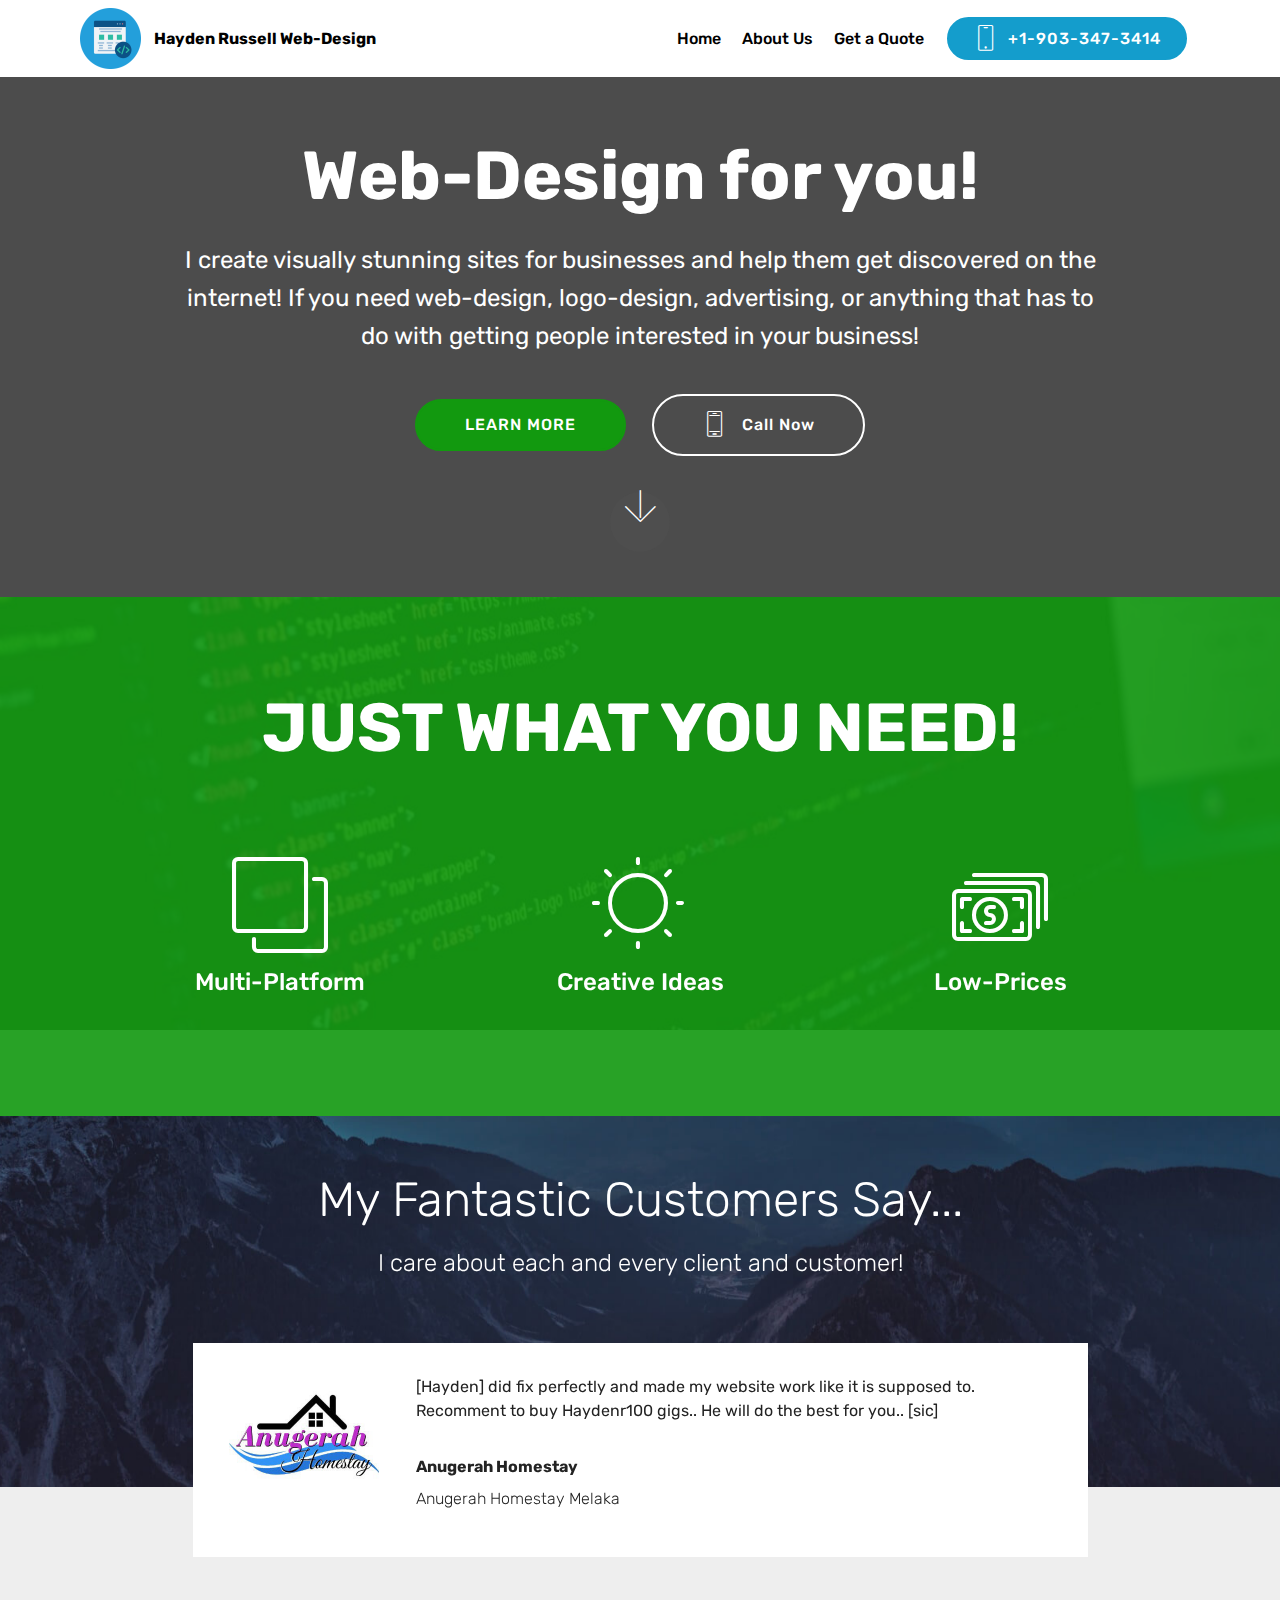
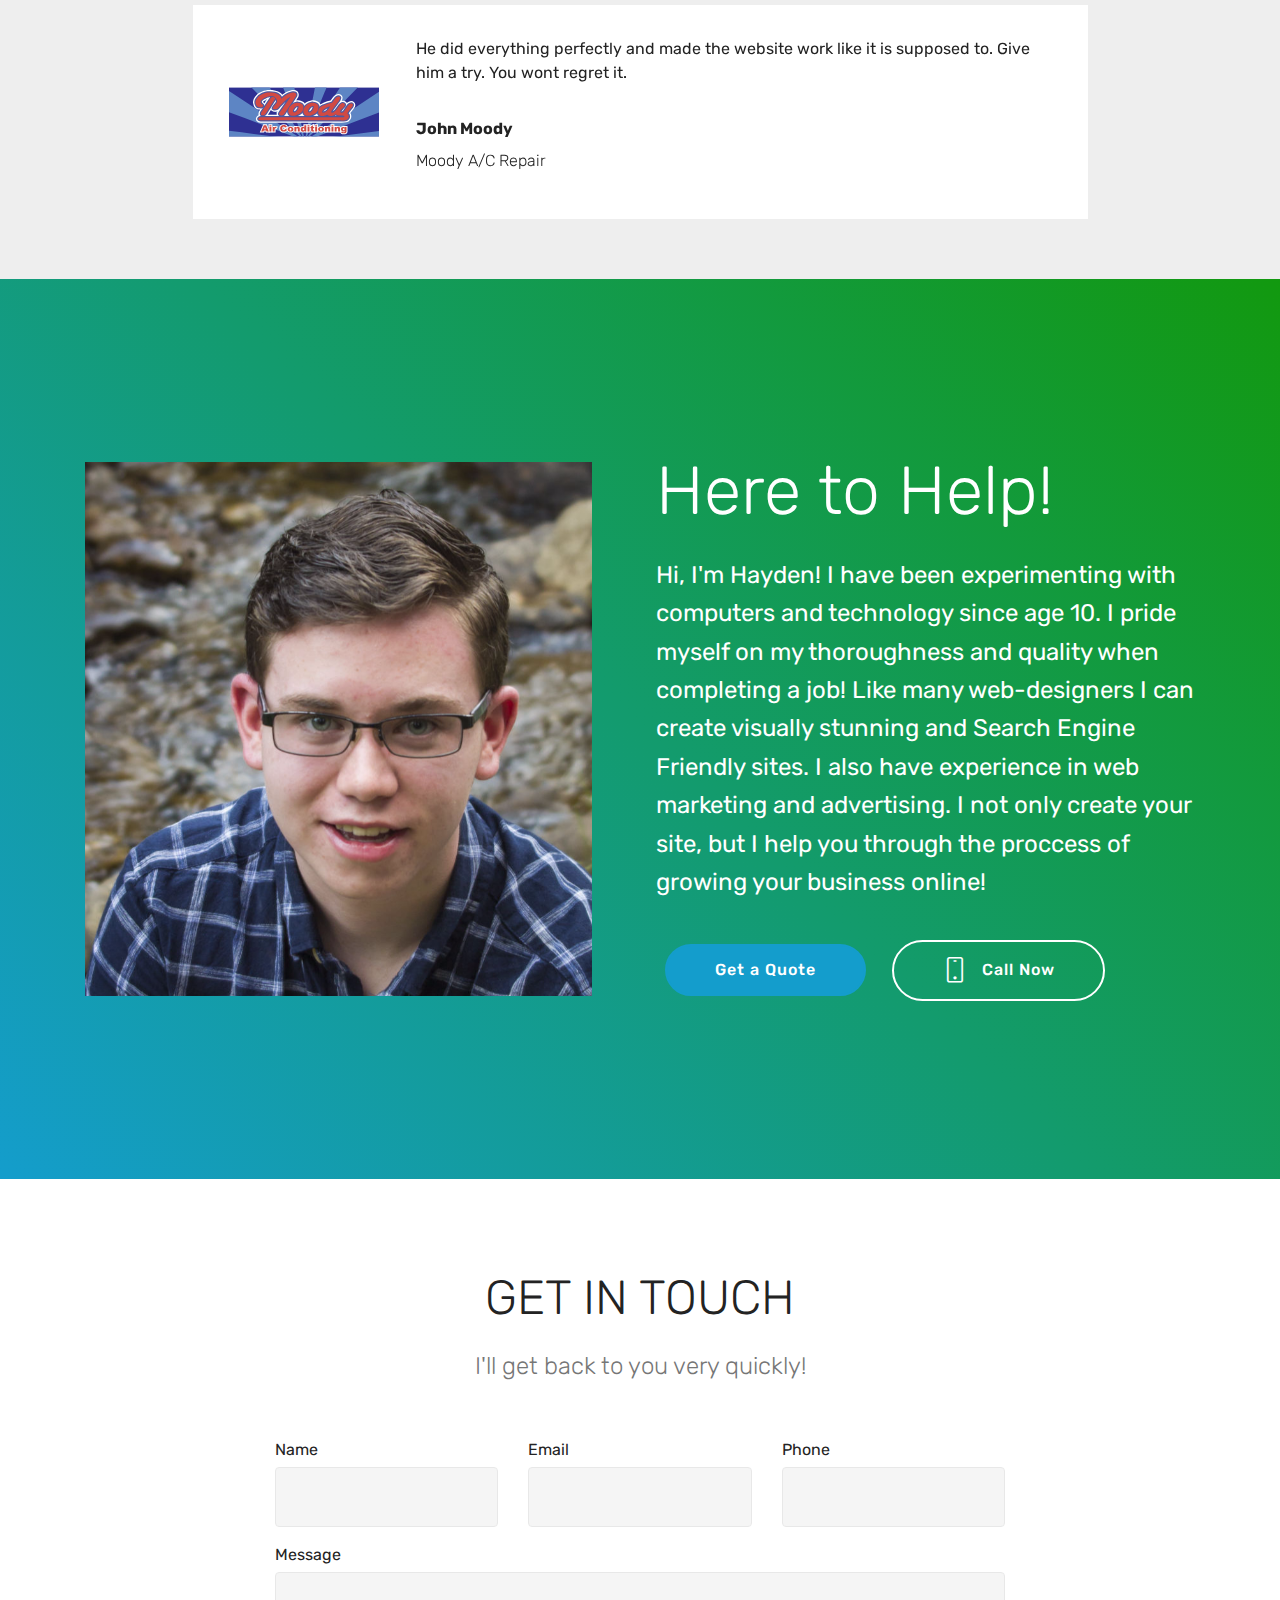
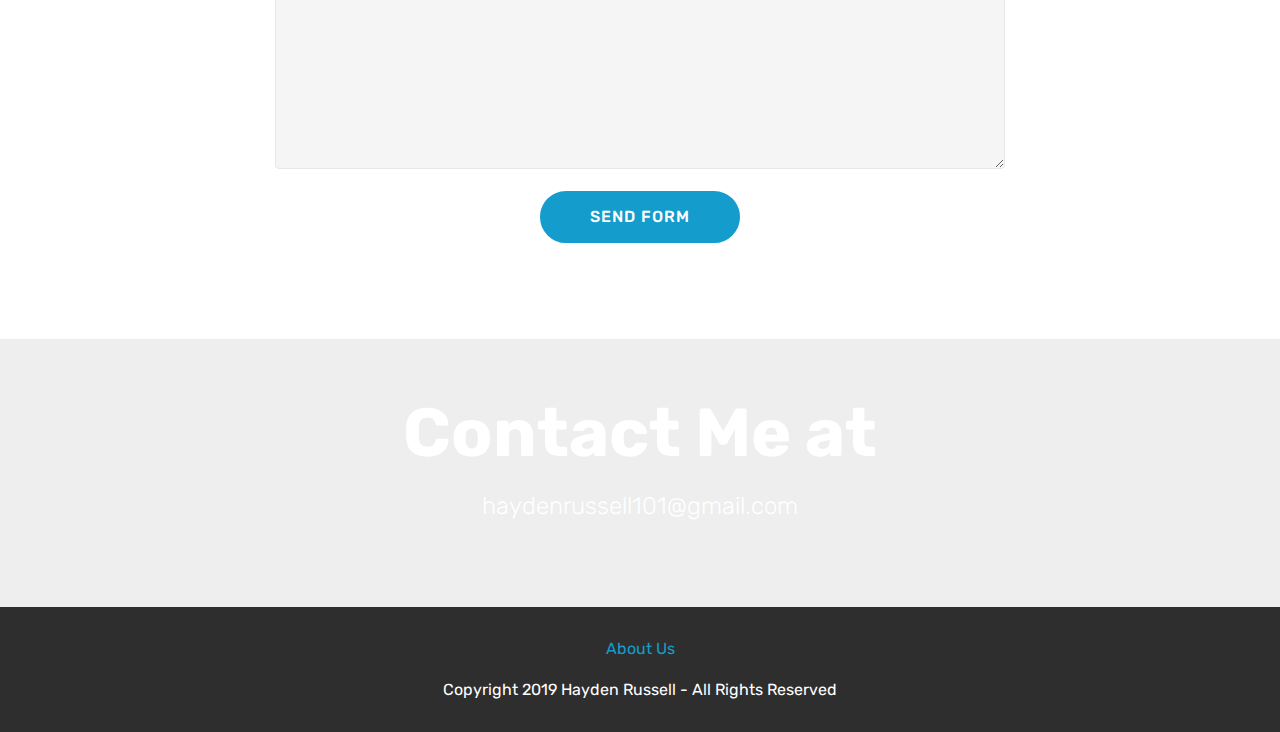
<file: index.html>
<!DOCTYPE html>
<html >
<head>
  <!-- Site made with Mobirise Website Builder v4.8.10, https://mobirise.com -->
  <meta charset="UTF-8">
  <meta http-equiv="X-UA-Compatible" content="IE=edge">
  <meta name="generator" content="Mobirise v4.8.10, mobirise.com">
  <meta name="viewport" content="width=device-width, initial-scale=1, minimum-scale=1">
  <link rel="shortcut icon" href="assets/images/usability-site-editor-coding-html-website-page-2-5221-122x122.png" type="image/x-icon">
  <meta name="description" content="">
  <title>Home</title>
  <link rel="stylesheet" href="assets/web/assets/mobirise-icons/mobirise-icons.css">
  <link rel="stylesheet" href="assets/web/assets/mobirise-icons-bold/mobirise-icons-bold.css">
  <link rel="stylesheet" href="assets/tether/tether.min.css">
  <link rel="stylesheet" href="assets/bootstrap/css/bootstrap.min.css">
  <link rel="stylesheet" href="assets/bootstrap/css/bootstrap-grid.min.css">
  <link rel="stylesheet" href="assets/bootstrap/css/bootstrap-reboot.min.css">
  <link rel="stylesheet" href="assets/dropdown/css/style.css">
  <link rel="stylesheet" href="assets/socicon/css/styles.css">
  <link rel="stylesheet" href="assets/theme/css/style.css">
  <link rel="stylesheet" href="assets/mobirise/css/mbr-additional.css" type="text/css">
  
  
  
</head>
<body>
  <section class="menu cid-rf59K8RCdc" once="menu" id="menu2-9">

    

    <nav class="navbar navbar-expand beta-menu navbar-dropdown align-items-center navbar-fixed-top navbar-toggleable-sm">
        <button class="navbar-toggler navbar-toggler-right" type="button" data-toggle="collapse" data-target="#navbarSupportedContent" aria-controls="navbarSupportedContent" aria-expanded="false" aria-label="Toggle navigation">
            <div class="hamburger">
                <span></span>
                <span></span>
                <span></span>
                <span></span>
            </div>
        </button>
        <div class="menu-logo">
            <div class="navbar-brand">
                <span class="navbar-logo">
                    <a href="index.html">
                        <img src="assets/images/usability-site-editor-coding-html-website-page-2-5221-122x122.png" alt="Mobirise" title="" style="height: 3.8rem;">
                    </a>
                </span>
                <span class="navbar-caption-wrap"><a class="navbar-caption text-black display-4" href="index.html">
                        Hayden Russell Web-Design</a></span>
            </div>
        </div>
        <div class="collapse navbar-collapse" id="navbarSupportedContent">
            <ul class="navbar-nav nav-dropdown" data-app-modern-menu="true"><li class="nav-item">
                    <a class="nav-link link text-black display-4" href="index.html">Home</a>
                </li><li class="nav-item"><a class="nav-link link text-black display-4" href="page1.html">
                        About Us
                    </a></li><li class="nav-item"><a class="nav-link link text-black display-4" href="page2.html">Get a Quote</a></li></ul>
            <div class="navbar-buttons mbr-section-btn"><a class="btn btn-sm btn-primary display-4" href="tel:9033473414">
                    <span class="btn-icon mbri-mobile mbr-iconfont mbr-iconfont-btn">
                    </span>
                    +1-903-347-3414</a></div>
        </div>
    </nav>
</section>

<section class="engine"><a href="https://mobirise.info/f">simple web creator</a></section><section class="cid-rf07ikuY10" data-bg-video="https://www.youtube.com/watch?v=m8TkcWhmByg" id="header2-0">

    

    <div class="mbr-overlay" style="opacity: 0.8; background-color: rgb(35, 35, 35);"></div>

    <div class="container align-center">
        <div class="row justify-content-md-center">
            <div class="mbr-white col-md-10">
                <h1 class="mbr-section-title mbr-bold pb-3 mbr-fonts-style display-1">
                    Web-Design for you!</h1>
                
                <p class="mbr-text pb-3 mbr-fonts-style display-5">I create visually stunning sites for businesses and help them get discovered on the internet! If you need web-design, logo-design, advertising, or anything that has to do with getting people interested in your business!</p>
                <div class="mbr-section-btn"><a class="btn btn-md btn-secondary display-4" href="page1.html" target="_blank">LEARN MORE</a>
                    <a class="btn btn-md btn-white-outline display-4" href="tel:9033473414"><span class="mbri-mobile2 mbr-iconfont mbr-iconfont-btn"></span>Call Now</a></div>
            </div>
        </div>
    </div>
    <div class="mbr-arrow hidden-sm-down" aria-hidden="true">
        <a href="#next">
            <i class="mbri-down mbr-iconfont"></i>
        </a>
    </div>
</section>

<section class="header12 cid-rf08CormZk mbr-parallax-background" id="header12-1">

    

    <div class="mbr-overlay" style="opacity: 0.9; background-color: rgb(18, 153, 15);">
    </div>

    <div class="container  ">
            <div class="media-container">
                <div class="col-md-12 align-center">
                    <h1 class="mbr-section-title pb-3 mbr-white mbr-bold mbr-fonts-style display-1">
                        JUST WHAT YOU NEED!</h1>
                    
                    

                    <div class="icons-media-container mbr-white">
                        <div class="card col-12 col-md-6 col-lg-4">
                            <div class="icon-block">
                            <a href="page1.html">
                                <span class="mbr-iconfont mbri-layers"></span>
                            </a>
                            </div>
                            <h5 class="mbr-fonts-style display-5">
                                Multi-Platform</h5>
                        </div>

                        <div class="card col-12 col-md-6 col-lg-4">
                            <div class="icon-block">
                                <a href="page1.html">
                                    <span class="mbr-iconfont mbri-sun"></span>
                                </a>
                            </div>
                            <h5 class="mbr-fonts-style display-5">
                                Creative Ideas</h5>
                        </div>

                        <div class="card col-12 col-md-6 col-lg-4">
                            <div class="icon-block">
                                <a href="page1.html">
                                    <span class="mbr-iconfont mbri-cash"></span>
                                </a>
                            </div>
                            <h5 class="mbr-fonts-style display-5">
                                Low-Prices</h5>
                        </div>

                        
                    </div>
                </div>
            </div>
    </div>

    
</section>

<section class="testimonials4 cid-rf0aciI4C6 mbr-parallax-background" id="testimonials4-5">

  

  
  <div class="container">
    <h2 class="pb-3 mbr-fonts-style mbr-white align-center display-2">
        My Fantastic Customers Say...</h2>
    <h3 class="mbr-section-subtitle mbr-light pb-3 mbr-fonts-style mbr-white align-center display-5">I care about each and every client and customer!</h3>
    <div class="col-md-10 testimonials-container"> 
      

      
    <div class="testimonials-item">
        <div class="user row">
          <div class="col-lg-3 col-md-4">
            <div class="user_image">
              <a href="https://www.anugerahhomestay.com/" target="_blank"><img src="assets/images/logo-anugerah-1-300x300.jpg" alt="Anugerah Homestay Melaka Logo - Client of mine" title="Anugerah Homestay Melaka Logo"></a>
            </div>
          </div>
          <div class="testimonials-caption col-lg-9 col-md-8">
            <div class="user_text ">
              <p class="mbr-fonts-style  display-7">[Hayden] did fix perfectly and made my website work like it is supposed to. Recomment to buy Haydenr100 gigs.. He will do the best for you.. [sic]</p>
            </div>
            <div class="user_name mbr-bold mbr-fonts-style align-left pt-3 display-7">Anugerah Homestay</div>
            <div class="user_desk mbr-light mbr-fonts-style align-left pt-2 display-7">Anugerah Homestay Melaka</div>
          </div>
        </div>
      </div><div class="testimonials-item">
        <div class="user row">
          <div class="col-lg-3 col-md-4">
            <div class="user_image">
              <a href="https://moodyacr.com/" target="_blank"><img src="assets/images/moody-acr-logo.svg" alt="Moody AC Repair Logo - Client of Mine" title="Moody AC Repair Logo - Client of Mine"></a>
            </div>
          </div>
          <div class="testimonials-caption col-lg-9 col-md-8">
            <div class="user_text">
              <p class="mbr-fonts-style  display-7">He did everything perfectly and made the website work like it is supposed to. Give him a try. You wont regret it.</p>
            </div>
            <div class="user_name mbr-bold mbr-fonts-style align-left pt-3 display-7">
                 John Moody</div>
            <div class="user_desk mbr-light mbr-fonts-style align-left pt-2 display-7">
                 Moody A/C Repair</div>
          </div>
        </div>
      </div></div>
  </div>
</section>

<section class="header3 cid-rgT3M4Mdx4 mbr-fullscreen" id="header3-o">

    

    

    <div class="container">
        <div class="media-container-row">
            <div class="mbr-figure" style="width: 100%;">
                <img src="assets/images/hayden-1-1014x1419.jpg" alt="Picture of Hayden Robert Russell" title="Portrait of Hayden Russell">
            </div>

            <div class="media-content">
                <h1 class="mbr-section-title mbr-white pb-3 mbr-fonts-style display-1">
                    Here to Help!</h1>
                
                <div class="mbr-section-text mbr-white pb-3 ">
                    <p class="mbr-text mbr-fonts-style display-5">Hi, I'm Hayden! I have been experimenting with computers and technology since age 10. I pride myself on my thoroughness and quality when completing a job! Like many web-designers I can create visually stunning and Search Engine Friendly sites. I also have experience in web marketing and advertising. I not only create your site, but I help you through the proccess of growing your business online!</p>
                </div>
                <div class="mbr-section-btn"><a class="btn btn-md btn-primary display-4" href="page2.html">Get a Quote</a>
                    <a class="btn btn-md btn-white-outline display-4" href="tel:9033473414"><span class="mbrib-mobile2 mbr-iconfont mbr-iconfont-btn"></span>Call Now</a></div>
            </div>
        </div>
    </div>

</section>

<section class="mbr-section form1 cid-rf09UHwO7L" id="form1-3">

    

    
    <div class="container">
        <div class="row justify-content-center">
            <div class="title col-12 col-lg-8">
                <h2 class="mbr-section-title align-center pb-3 mbr-fonts-style display-2">
                    GET IN TOUCH</h2>
                <h3 class="mbr-section-subtitle align-center mbr-light pb-3 mbr-fonts-style display-5">I'll get back to you very quickly!</h3>
            </div>
        </div>
    </div>
    <div class="container">
        <div class="row justify-content-center">
            <div class="media-container-column col-lg-8" data-form-type="formoid">
                    <div data-form-alert="" hidden="">Thanks for filling out the form! I typically get back within 24 hours!</div>
            
                    <form class="mbr-form" action="https://mobirise.com/" method="post" data-form-title="Mobirise Form"><input type="hidden" name="email" data-form-email="true" value="myfGQA4twP99r8JmIKmmJ8ee2TVczf+jMGug60RJkliR3WIRdkwQuzpYgra0bL7rEYSdB+9ieki1guEyYvpfKFxbJHTyR2bS2op3BRhDMbHsLzY9vSLsipYeKV6mb7hX">
                        <div class="row row-sm-offset">
                            <div class="col-md-4 multi-horizontal" data-for="name">
                                <div class="form-group">
                                    <label class="form-control-label mbr-fonts-style display-7" for="name-form1-3">Name</label>
                                    <input type="text" class="form-control" name="name" data-form-field="Name" required="" id="name-form1-3">
                                </div>
                            </div>
                            <div class="col-md-4 multi-horizontal" data-for="email">
                                <div class="form-group">
                                    <label class="form-control-label mbr-fonts-style display-7" for="email-form1-3">Email</label>
                                    <input type="email" class="form-control" name="email" data-form-field="Email" required="" id="email-form1-3">
                                </div>
                            </div>
                            <div class="col-md-4 multi-horizontal" data-for="phone">
                                <div class="form-group">
                                    <label class="form-control-label mbr-fonts-style display-7" for="phone-form1-3">Phone</label>
                                    <input type="tel" class="form-control" name="phone" data-form-field="Phone" id="phone-form1-3">
                                </div>
                            </div>
                        </div>
                        <div class="form-group" data-for="message">
                            <label class="form-control-label mbr-fonts-style display-7" for="message-form1-3">Message</label>
                            <textarea type="text" class="form-control" name="message" rows="7" data-form-field="Message" id="message-form1-3"></textarea>
                        </div>
            
                        <span class="input-group-btn">
                            <button href="" type="submit" class="btn btn-primary btn-form display-4">SEND FORM</button>
                        </span>
                    </form>
            </div>
        </div>
    </div>
</section>

<section class="mbr-section content5 cid-rfDRGxDAR1 mbr-parallax-background" id="content5-h">

    

    

    <div class="container">
        <div class="media-container-row">
            <div class="title col-12 col-md-8">
                <h2 class="align-center mbr-bold mbr-white pb-3 mbr-fonts-style display-1">
                    Contact Me at</h2>
                <h3 class="mbr-section-subtitle align-center mbr-light mbr-white pb-3 mbr-fonts-style display-5">
                    haydenrussell101@gmail.com</h3>
                
                
            </div>
        </div>
    </div>
</section>

<section once="" class="cid-rf5b7jKfdZ" id="footer7-b">

    

    

    <div class="container">
        <div class="media-container-row align-center mbr-white">
            <div class="row row-links">
                <ul class="foot-menu">
                    
                    
                    
                    
                    
                <li class="foot-menu-item mbr-fonts-style display-7"><a href="page1.html" target="_blank">
                        About Us
                    </a></li></ul>
            </div>
            
            <div class="row row-copirayt">
                <p class="mbr-text mb-0 mbr-fonts-style mbr-white align-center display-7">Copyright 2019 Hayden Russell - All Rights Reserved</p>
            </div>
        </div>
    </div>
</section>


  <script src="assets/web/assets/jquery/jquery.min.js"></script>
  <script src="assets/popper/popper.min.js"></script>
  <script src="assets/tether/tether.min.js"></script>
  <script src="assets/bootstrap/js/bootstrap.min.js"></script>
  <script src="assets/dropdown/js/script.min.js"></script>
  <script src="assets/touchswipe/jquery.touch-swipe.min.js"></script>
  <script src="assets/ytplayer/jquery.mb.ytplayer.min.js"></script>
  <script src="assets/vimeoplayer/jquery.mb.vimeo_player.js"></script>
  <script src="assets/parallax/jarallax.min.js"></script>
  <script src="assets/smoothscroll/smooth-scroll.js"></script>
  <script src="assets/theme/js/script.js"></script>
  <script src="assets/formoid/formoid.min.js"></script>
  
  
</body>
</html>
</file>
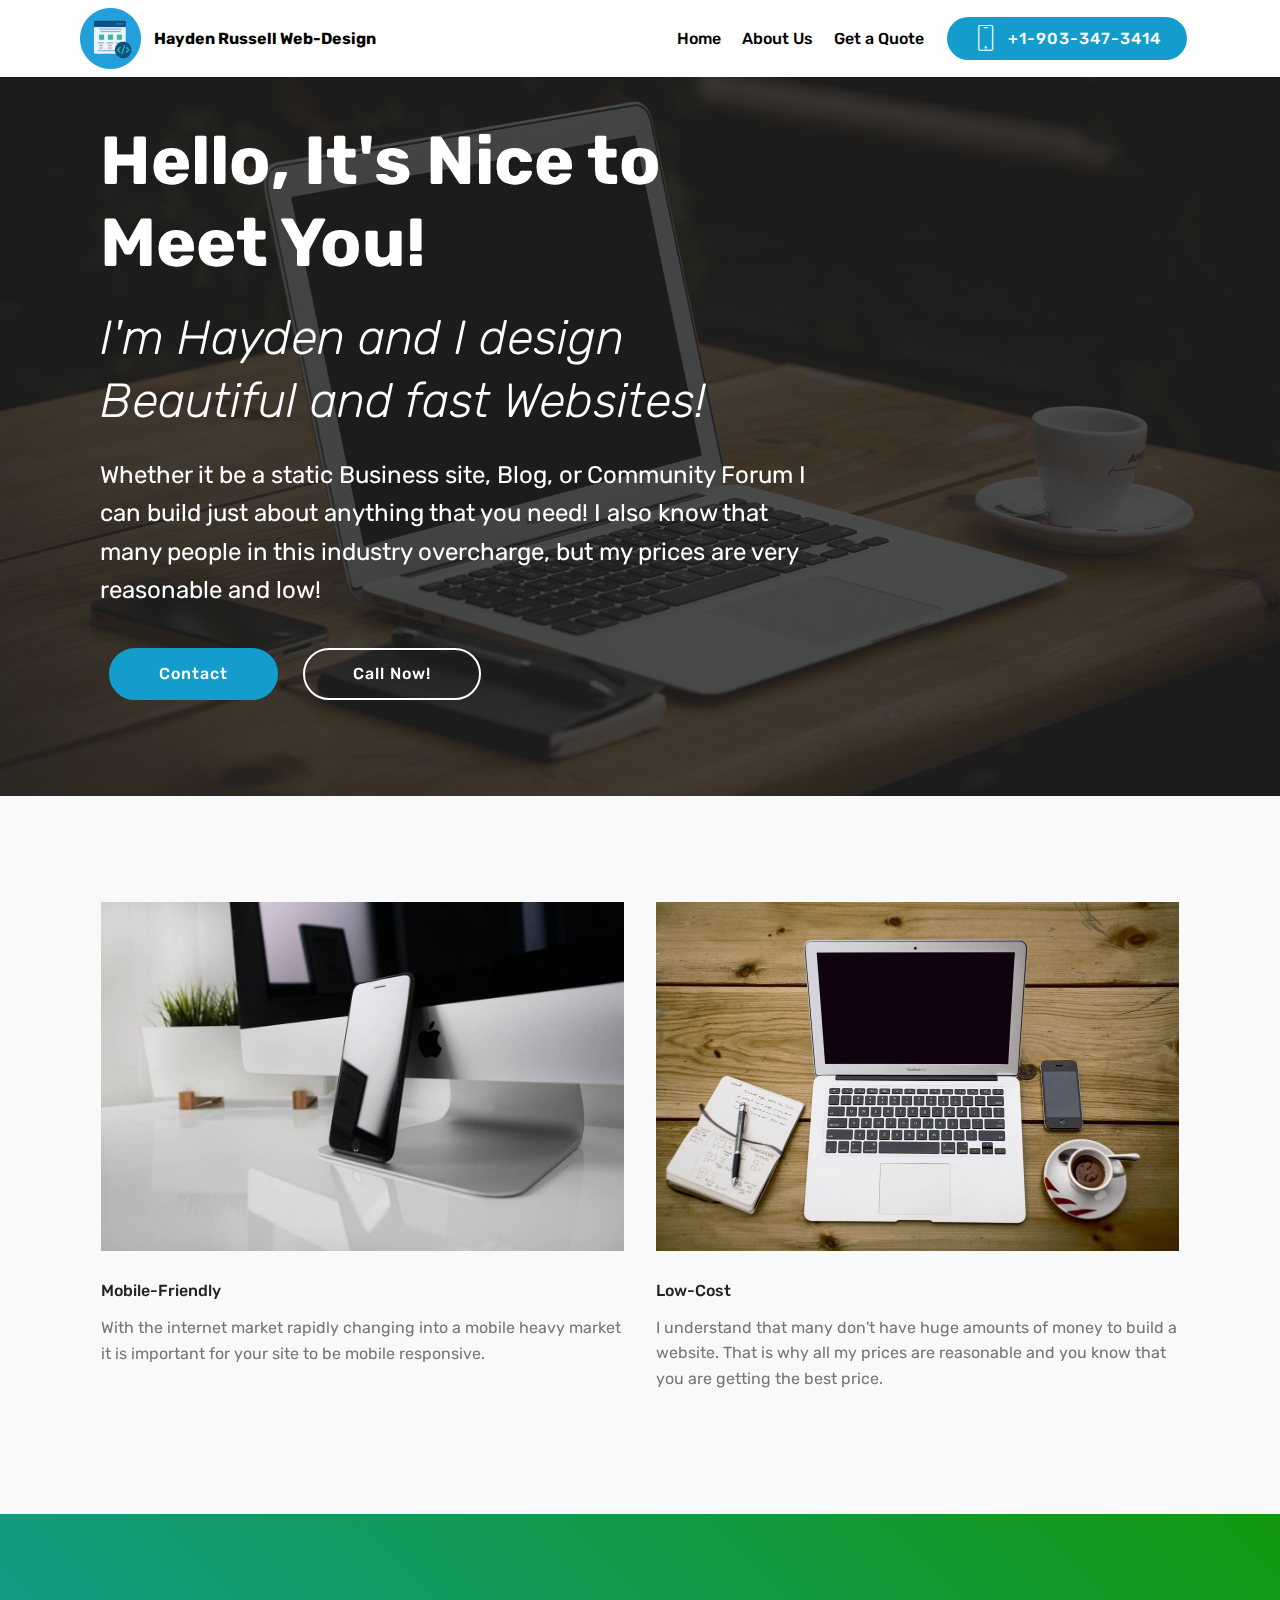
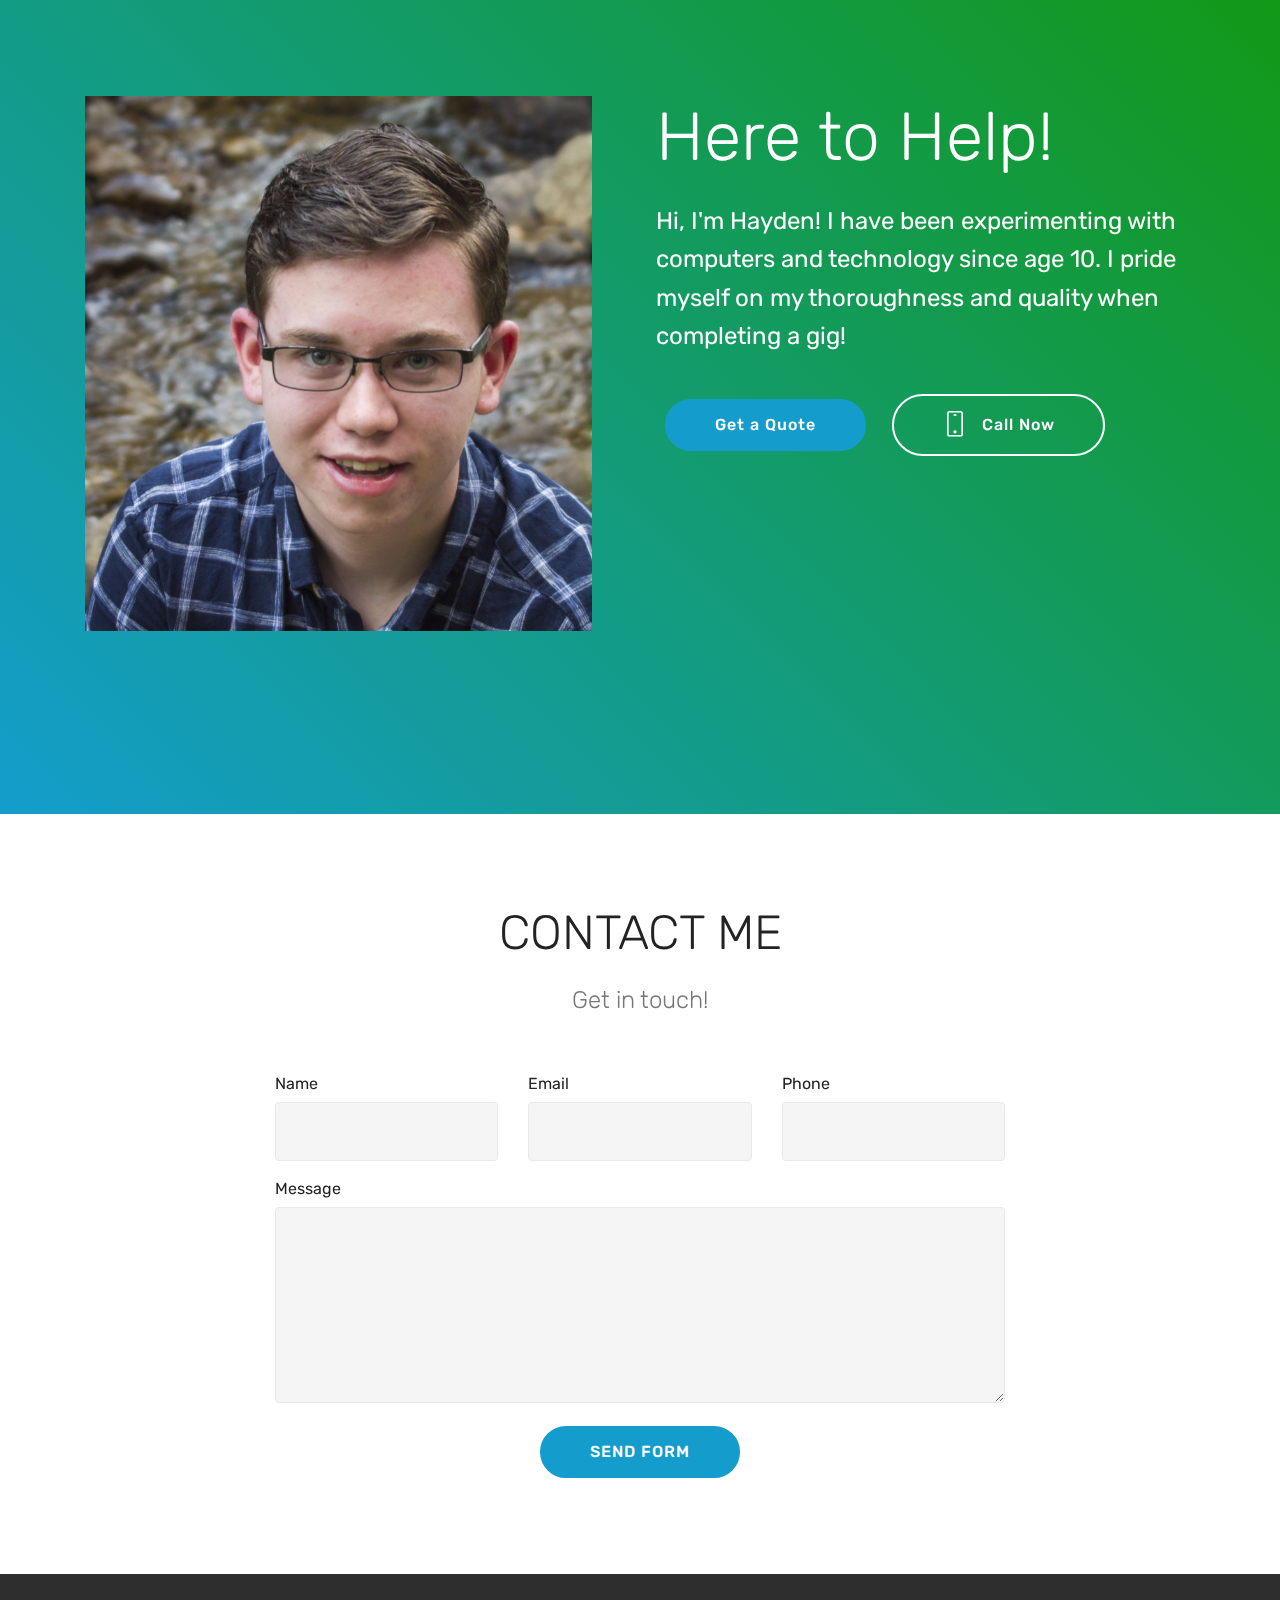
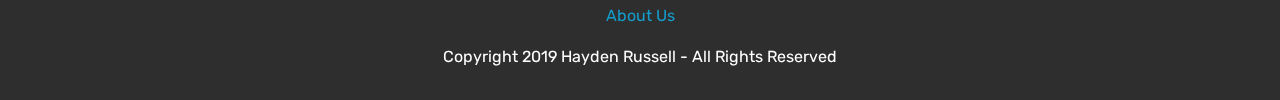
<file: page1.html>
<!DOCTYPE html>
<html >
<head>
  <!-- Site made with Mobirise Website Builder v4.8.10, https://mobirise.com -->
  <meta charset="UTF-8">
  <meta http-equiv="X-UA-Compatible" content="IE=edge">
  <meta name="generator" content="Mobirise v4.8.10, mobirise.com">
  <meta name="viewport" content="width=device-width, initial-scale=1, minimum-scale=1">
  <link rel="shortcut icon" href="assets/images/usability-site-editor-coding-html-website-page-2-5221-122x122.png" type="image/x-icon">
  <meta name="description" content="Web Page Builder Description">
  <title>About Us</title>
  <link rel="stylesheet" href="assets/web/assets/mobirise-icons/mobirise-icons.css">
  <link rel="stylesheet" href="assets/web/assets/mobirise-icons-bold/mobirise-icons-bold.css">
  <link rel="stylesheet" href="assets/tether/tether.min.css">
  <link rel="stylesheet" href="assets/bootstrap/css/bootstrap.min.css">
  <link rel="stylesheet" href="assets/bootstrap/css/bootstrap-grid.min.css">
  <link rel="stylesheet" href="assets/bootstrap/css/bootstrap-reboot.min.css">
  <link rel="stylesheet" href="assets/dropdown/css/style.css">
  <link rel="stylesheet" href="assets/socicon/css/styles.css">
  <link rel="stylesheet" href="assets/theme/css/style.css">
  <link rel="stylesheet" href="assets/mobirise/css/mbr-additional.css" type="text/css">
  
  
  
</head>
<body>
  <section class="menu cid-rf59K8RCdc" once="menu" id="menu2-c">

    

    <nav class="navbar navbar-expand beta-menu navbar-dropdown align-items-center navbar-fixed-top navbar-toggleable-sm">
        <button class="navbar-toggler navbar-toggler-right" type="button" data-toggle="collapse" data-target="#navbarSupportedContent" aria-controls="navbarSupportedContent" aria-expanded="false" aria-label="Toggle navigation">
            <div class="hamburger">
                <span></span>
                <span></span>
                <span></span>
                <span></span>
            </div>
        </button>
        <div class="menu-logo">
            <div class="navbar-brand">
                <span class="navbar-logo">
                    <a href="index.html">
                        <img src="assets/images/usability-site-editor-coding-html-website-page-2-5221-122x122.png" alt="Mobirise" title="" style="height: 3.8rem;">
                    </a>
                </span>
                <span class="navbar-caption-wrap"><a class="navbar-caption text-black display-4" href="index.html">
                        Hayden Russell Web-Design</a></span>
            </div>
        </div>
        <div class="collapse navbar-collapse" id="navbarSupportedContent">
            <ul class="navbar-nav nav-dropdown" data-app-modern-menu="true"><li class="nav-item">
                    <a class="nav-link link text-black display-4" href="index.html">Home</a>
                </li><li class="nav-item"><a class="nav-link link text-black display-4" href="page1.html">
                        About Us
                    </a></li><li class="nav-item"><a class="nav-link link text-black display-4" href="page2.html">Get a Quote</a></li></ul>
            <div class="navbar-buttons mbr-section-btn"><a class="btn btn-sm btn-primary display-4" href="tel:9033473414">
                    <span class="btn-icon mbri-mobile mbr-iconfont mbr-iconfont-btn">
                    </span>
                    +1-903-347-3414</a></div>
        </div>
    </nav>
</section>

<section class="engine"><a href="https://mobirise.info/u">bootstrap html templates</a></section><section class="header9 cid-rfDxZLY2aN mbr-parallax-background" id="header9-e">

    

    <div class="mbr-overlay" style="opacity: 0.8; background-color: rgb(35, 35, 35);">
    </div>

    <div class="container">
        <div class="media-container-column mbr-white col-md-8">
            <h1 class="mbr-section-title align-left mbr-bold pb-3 mbr-fonts-style display-1">
                Hello, It's Nice to Meet You!</h1>
            <h3 class="mbr-section-subtitle align-left mbr-light pb-3 mbr-fonts-style display-2">
                I'm Hayden and I design Beautiful and fast Websites!</h3>
            <p class="mbr-text align-left pb-3 mbr-fonts-style display-5">
                Whether it be a static Business site, Blog, or Community Forum I can build just about anything that you need! I also know that many people in this industry overcharge, but my prices are very reasonable and low!</p>
            <div class="mbr-section-btn align-left"><a class="btn btn-md btn-primary display-4" href="mailto:haydenrussell101@gmail.com">Contact</a>
                <a class="btn btn-md btn-white-outline display-4" href="tel:9033473414">Call Now!</a></div>
        </div>
    </div>

    
</section>

<section class="features2 cid-rfDztKJbBT" id="features2-f">

    

    
    
    <div class="container">
        <div class="media-container-row">
            <div class="card p-3 col-12 col-md-6">
                <div class="card-wrapper">
                    <div class="card-img">
                        <img src="assets/images/01.jpg" alt="Mobirise">
                    </div>
                    <div class="card-box">
                        <h4 class="card-title pb-3 mbr-fonts-style display-7">
                            Mobile-Friendly</h4>
                        <p class="mbr-text mbr-fonts-style display-7">With the internet market rapidly changing into a mobile heavy market it is important for your site to be mobile responsive.</p>
                    </div>
                </div>
            </div>

            <div class="card p-3 col-12 col-md-6">
                <div class="card-wrapper">
                    <div class="card-img">
                        <img src="assets/images/mbr-1-1046x697.jpg" alt="Mobirise" title="">
                    </div>
                    <div class="card-box ">
                        <h4 class="card-title pb-3 mbr-fonts-style display-7">
                            Low-Cost</h4>
                        <p class="mbr-text mbr-fonts-style display-7">I understand that many don't have huge amounts of money to build a website. That is why all my prices are reasonable and you know that you are getting the best price.</p>
                    </div>
                </div>
            </div>

            

            
        </div>
    </div>
</section>

<section class="header3 cid-rgT1hrxEC0 mbr-fullscreen" id="header3-n">

    

    

    <div class="container">
        <div class="media-container-row">
            <div class="mbr-figure" style="width: 100%;">
                <img src="assets/images/hayden-1-1014x1419.jpg" alt="Picture of Hayden Robert Russell" title="Portrait of Hayden Russell">
            </div>

            <div class="media-content">
                <h1 class="mbr-section-title mbr-white pb-3 mbr-fonts-style display-1">
                    Here to Help!</h1>
                
                <div class="mbr-section-text mbr-white pb-3 ">
                    <p class="mbr-text mbr-fonts-style display-5">Hi, I'm Hayden! I have been experimenting with computers and technology since age 10. I pride myself on my thoroughness and quality when completing a gig!</p>
                </div>
                <div class="mbr-section-btn"><a class="btn btn-md btn-primary display-4" href="page2.html">Get a Quote</a>
                    <a class="btn btn-md btn-white-outline display-4" href="tel:9033473414"><span class="mbrib-mobile2 mbr-iconfont mbr-iconfont-btn"></span>Call Now</a></div>
            </div>
        </div>
    </div>

</section>

<section class="mbr-section form1 cid-rfDB9Qvi77" id="form1-g">

    

    
    <div class="container">
        <div class="row justify-content-center">
            <div class="title col-12 col-lg-8">
                <h2 class="mbr-section-title align-center pb-3 mbr-fonts-style display-2">
                    CONTACT ME</h2>
                <h3 class="mbr-section-subtitle align-center mbr-light pb-3 mbr-fonts-style display-5">
                    Get in touch!</h3>
            </div>
        </div>
    </div>
    <div class="container">
        <div class="row justify-content-center">
            <div class="media-container-column col-lg-8" data-form-type="formoid">
                    <div data-form-alert="" hidden="">Thanks for filling out the form!</div>
            
                    <form class="mbr-form" action="https://mobirise.com/" method="post" data-form-title="Mobirise Form"><input type="hidden" name="email" data-form-email="true" value="jW03A19c0Tof4kGZfA9leGTvmppDR5U2MAXzhLXyOpIvXaDOnpPxDi0M9QQwKwUG2nviFftlm95+5hAJBmFWDAaOkxGFI/dMb1r4uUjNhD9wQeFFXSvw5m6x748sUZpx">
                        <div class="row row-sm-offset">
                            <div class="col-md-4 multi-horizontal" data-for="name">
                                <div class="form-group">
                                    <label class="form-control-label mbr-fonts-style display-7" for="name-form1-g">Name</label>
                                    <input type="text" class="form-control" name="name" data-form-field="Name" required="" id="name-form1-g">
                                </div>
                            </div>
                            <div class="col-md-4 multi-horizontal" data-for="email">
                                <div class="form-group">
                                    <label class="form-control-label mbr-fonts-style display-7" for="email-form1-g">Email</label>
                                    <input type="email" class="form-control" name="email" data-form-field="Email" required="" id="email-form1-g">
                                </div>
                            </div>
                            <div class="col-md-4 multi-horizontal" data-for="phone">
                                <div class="form-group">
                                    <label class="form-control-label mbr-fonts-style display-7" for="phone-form1-g">Phone</label>
                                    <input type="tel" class="form-control" name="phone" data-form-field="Phone" id="phone-form1-g">
                                </div>
                            </div>
                        </div>
                        <div class="form-group" data-for="message">
                            <label class="form-control-label mbr-fonts-style display-7" for="message-form1-g">Message</label>
                            <textarea type="text" class="form-control" name="message" rows="7" data-form-field="Message" id="message-form1-g"></textarea>
                        </div>
            
                        <span class="input-group-btn">
                            <button href="" type="submit" class="btn btn-primary btn-form display-4">SEND FORM</button>
                        </span>
                    </form>
            </div>
        </div>
    </div>
</section>

<section once="" class="cid-rf5b7jKfdZ" id="footer7-d">

    

    

    <div class="container">
        <div class="media-container-row align-center mbr-white">
            <div class="row row-links">
                <ul class="foot-menu">
                    
                    
                    
                    
                    
                <li class="foot-menu-item mbr-fonts-style display-7"><a href="page1.html" target="_blank">
                        About Us
                    </a></li></ul>
            </div>
            
            <div class="row row-copirayt">
                <p class="mbr-text mb-0 mbr-fonts-style mbr-white align-center display-7">Copyright 2019 Hayden Russell - All Rights Reserved</p>
            </div>
        </div>
    </div>
</section>


  <script src="assets/web/assets/jquery/jquery.min.js"></script>
  <script src="assets/popper/popper.min.js"></script>
  <script src="assets/tether/tether.min.js"></script>
  <script src="assets/bootstrap/js/bootstrap.min.js"></script>
  <script src="assets/dropdown/js/script.min.js"></script>
  <script src="assets/touchswipe/jquery.touch-swipe.min.js"></script>
  <script src="assets/parallax/jarallax.min.js"></script>
  <script src="assets/smoothscroll/smooth-scroll.js"></script>
  <script src="assets/theme/js/script.js"></script>
  <script src="assets/formoid/formoid.min.js"></script>
  
  
</body>
</html>
</file>
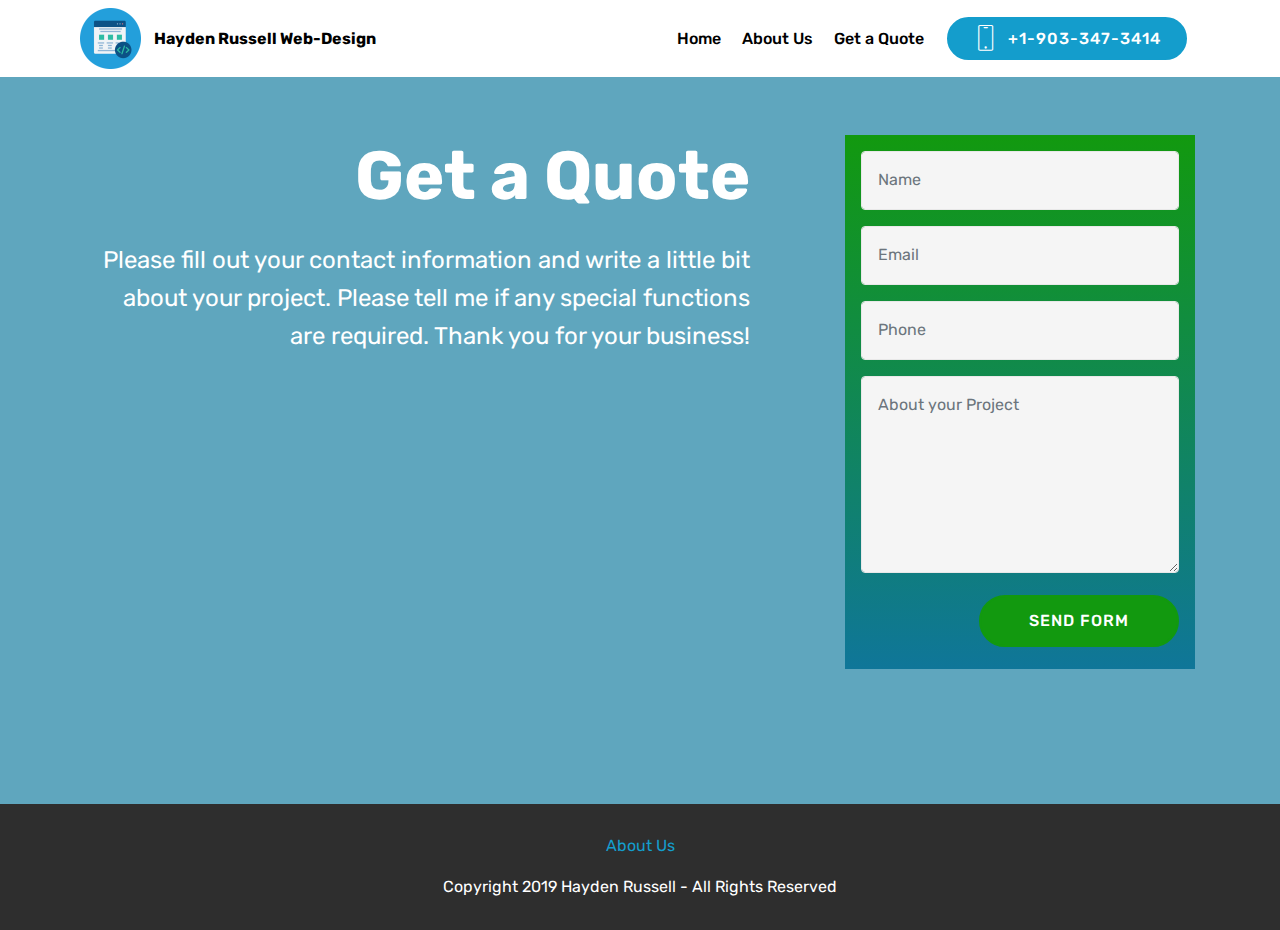
<file: page2.html>
<!DOCTYPE html>
<html >
<head>
  <!-- Site made with Mobirise Website Builder v4.8.10, https://mobirise.com -->
  <meta charset="UTF-8">
  <meta http-equiv="X-UA-Compatible" content="IE=edge">
  <meta name="generator" content="Mobirise v4.8.10, mobirise.com">
  <meta name="viewport" content="width=device-width, initial-scale=1, minimum-scale=1">
  <link rel="shortcut icon" href="assets/images/usability-site-editor-coding-html-website-page-2-5221-122x122.png" type="image/x-icon">
  <meta name="description" content="Web Builder Description">
  <title>Get a Quote</title>
  <link rel="stylesheet" href="assets/web/assets/mobirise-icons/mobirise-icons.css">
  <link rel="stylesheet" href="assets/tether/tether.min.css">
  <link rel="stylesheet" href="assets/bootstrap/css/bootstrap.min.css">
  <link rel="stylesheet" href="assets/bootstrap/css/bootstrap-grid.min.css">
  <link rel="stylesheet" href="assets/bootstrap/css/bootstrap-reboot.min.css">
  <link rel="stylesheet" href="assets/dropdown/css/style.css">
  <link rel="stylesheet" href="assets/socicon/css/styles.css">
  <link rel="stylesheet" href="assets/theme/css/style.css">
  <link rel="stylesheet" href="assets/mobirise/css/mbr-additional.css" type="text/css">
  
  
  
</head>
<body>
  <section class="menu cid-rf59K8RCdc" once="menu" id="menu2-j">

    

    <nav class="navbar navbar-expand beta-menu navbar-dropdown align-items-center navbar-fixed-top navbar-toggleable-sm">
        <button class="navbar-toggler navbar-toggler-right" type="button" data-toggle="collapse" data-target="#navbarSupportedContent" aria-controls="navbarSupportedContent" aria-expanded="false" aria-label="Toggle navigation">
            <div class="hamburger">
                <span></span>
                <span></span>
                <span></span>
                <span></span>
            </div>
        </button>
        <div class="menu-logo">
            <div class="navbar-brand">
                <span class="navbar-logo">
                    <a href="index.html">
                        <img src="assets/images/usability-site-editor-coding-html-website-page-2-5221-122x122.png" alt="Mobirise" title="" style="height: 3.8rem;">
                    </a>
                </span>
                <span class="navbar-caption-wrap"><a class="navbar-caption text-black display-4" href="index.html">
                        Hayden Russell Web-Design</a></span>
            </div>
        </div>
        <div class="collapse navbar-collapse" id="navbarSupportedContent">
            <ul class="navbar-nav nav-dropdown" data-app-modern-menu="true"><li class="nav-item">
                    <a class="nav-link link text-black display-4" href="index.html">Home</a>
                </li><li class="nav-item"><a class="nav-link link text-black display-4" href="page1.html">
                        About Us
                    </a></li><li class="nav-item"><a class="nav-link link text-black display-4" href="page2.html">Get a Quote</a></li></ul>
            <div class="navbar-buttons mbr-section-btn"><a class="btn btn-sm btn-primary display-4" href="tel:9033473414">
                    <span class="btn-icon mbri-mobile mbr-iconfont mbr-iconfont-btn">
                    </span>
                    +1-903-347-3414</a></div>
        </div>
    </nav>
</section>

<section class="engine"><a href="https://mobirise.info/g">build your own site for free</a></section><section class="cid-rgSYre208R" id="header15-m">

    

    

    <div class="container align-right">
<div class="row">
    <div class="mbr-white col-lg-8 col-md-7 content-container">
        <h1 class="mbr-section-title mbr-bold pb-3 mbr-fonts-style display-1">
            Get a Quote</h1>
        <p class="mbr-text pb-3 mbr-fonts-style display-5">Please fill out your contact information and write a little bit about your project. Please tell me if any special functions are required. Thank you for your business!</p>
    </div>
    <div class="col-lg-4 col-md-5">
    <div class="form-container">
        <div class="media-container-column" data-form-type="formoid">
            <div data-form-alert="" hidden="" class="align-center">Thanks for requesting a qoute! I usually get back to you within 24 hours!</div>
            <form class="mbr-form" action="https://mobirise.com/" method="post" data-form-title="Mobirise Form"><input type="hidden" name="email" data-form-email="true" value="Cii6omFPpnS6okwzwvWmhjpeXam341kfq4wAS68h2NAWCV6TF+5hVMyGur74Bmk/lK+CU405U/lcLTh+gaE91e9MssW1vOq3OIyFDufhUYiMCUenW2wnNJ/9E4w+ekJQ">
                <div data-for="name">
                    <div class="form-group">
                        <input type="text" class="form-control px-3" name="name" data-form-field="Name" placeholder="Name" required="" id="name-header15-m">
                    </div>
                </div>
                <div data-for="email">
                    <div class="form-group">
                        <input type="email" class="form-control px-3" name="email" data-form-field="Email" placeholder="Email" required="" id="email-header15-m">
                    </div>
                </div>
                <div data-for="phone">
                    <div class="form-group">
                        <input type="tel" class="form-control px-3" name="phone" data-form-field="Phone" placeholder="Phone" id="phone-header15-m">
                    </div>
                </div>
                <div class="form-group" data-for="message">
                    <textarea type="text" class="form-control px-3" name="message" rows="7" placeholder="About your Project" data-form-field="Message" id="message-header15-m"></textarea>
                </div>
                <span class="input-group-btn"><button href="" type="submit" class="btn btn-secondary btn-form display-4">SEND FORM</button></span>
            </form>
        </div>
    </div>
    </div>
</div>
    </div>
    
</section>

<section once="" class="cid-rf5b7jKfdZ" id="footer7-k">

    

    

    <div class="container">
        <div class="media-container-row align-center mbr-white">
            <div class="row row-links">
                <ul class="foot-menu">
                    
                    
                    
                    
                    
                <li class="foot-menu-item mbr-fonts-style display-7"><a href="page1.html" target="_blank">
                        About Us
                    </a></li></ul>
            </div>
            
            <div class="row row-copirayt">
                <p class="mbr-text mb-0 mbr-fonts-style mbr-white align-center display-7">Copyright 2019 Hayden Russell - All Rights Reserved</p>
            </div>
        </div>
    </div>
</section>


  <script src="assets/web/assets/jquery/jquery.min.js"></script>
  <script src="assets/popper/popper.min.js"></script>
  <script src="assets/tether/tether.min.js"></script>
  <script src="assets/bootstrap/js/bootstrap.min.js"></script>
  <script src="assets/smoothscroll/smooth-scroll.js"></script>
  <script src="assets/dropdown/js/script.min.js"></script>
  <script src="assets/touchswipe/jquery.touch-swipe.min.js"></script>
  <script src="assets/theme/js/script.js"></script>
  <script src="assets/formoid/formoid.min.js"></script>
  
  
</body>
</html>
</file>
<file: assets/web/assets/mobirise-icons/mobirise-icons.css>
@font-face {
  font-family: 'MobiriseIcons';
  src:  url('mobirise-icons.eot?spat4u');
  src:  url('mobirise-icons.eot?spat4u#iefix') format('embedded-opentype'),
    url('mobirise-icons.ttf?spat4u') format('truetype'),
    url('mobirise-icons.woff?spat4u') format('woff'),
    url('mobirise-icons.svg?spat4u#MobiriseIcons') format('svg');
  font-weight: normal;
  font-style: normal;
}

[class^="mbri-"], [class*=" mbri-"] {
  /* use !important to prevent issues with browser extensions that change fonts */
  font-family: MobiriseIcons !important;
  speak: none;
  font-style: normal;
  font-weight: normal;
  font-variant: normal;
  text-transform: none;
  line-height: 1;

  /* Better Font Rendering =========== */
  -webkit-font-smoothing: antialiased;
  -moz-osx-font-smoothing: grayscale;
}

.mbri-add-submenu:before {
  content: "\e900";
}
.mbri-alert:before {
  content: "\e901";
}
.mbri-align-center:before {
  content: "\e902";
}
.mbri-align-justify:before {
  content: "\e903";
}
.mbri-align-left:before {
  content: "\e904";
}
.mbri-align-right:before {
  content: "\e905";
}
.mbri-android:before {
  content: "\e906";
}
.mbri-apple:before {
  content: "\e907";
}
.mbri-arrow-down:before {
  content: "\e908";
}
.mbri-arrow-next:before {
  content: "\e909";
}
.mbri-arrow-prev:before {
  content: "\e90a";
}
.mbri-arrow-up:before {
  content: "\e90b";
}
.mbri-bold:before {
  content: "\e90c";
}
.mbri-bookmark:before {
  content: "\e90d";
}
.mbri-bootstrap:before {
  content: "\e90e";
}
.mbri-briefcase:before {
  content: "\e90f";
}
.mbri-browse:before {
  content: "\e910";
}
.mbri-bulleted-list:before {
  content: "\e911";
}
.mbri-calendar:before {
  content: "\e912";
}
.mbri-camera:before {
  content: "\e913";
}
.mbri-cart-add:before {
  content: "\e914";
}
.mbri-cart-full:before {
  content: "\e915";
}
.mbri-cash:before {
  content: "\e916";
}
.mbri-change-style:before {
  content: "\e917";
}
.mbri-chat:before {
  content: "\e918";
}
.mbri-clock:before {
  content: "\e919";
}
.mbri-close:before {
  content: "\e91a";
}
.mbri-cloud:before {
  content: "\e91b";
}
.mbri-code:before {
  content: "\e91c";
}
.mbri-contact-form:before {
  content: "\e91d";
}
.mbri-credit-card:before {
  content: "\e91e";
}
.mbri-cursor-click:before {
  content: "\e91f";
}
.mbri-cust-feedback:before {
  content: "\e920";
}
.mbri-database:before {
  content: "\e921";
}
.mbri-delivery:before {
  content: "\e922";
}
.mbri-desktop:before {
  content: "\e923";
}
.mbri-devices:before {
  content: "\e924";
}
.mbri-down:before {
  content: "\e925";
}
.mbri-download:before {
  content: "\e989";
}
.mbri-drag-n-drop:before {
  content: "\e927";
}
.mbri-drag-n-drop2:before {
  content: "\e928";
}
.mbri-edit:before {
  content: "\e929";
}
.mbri-edit2:before {
  content: "\e92a";
}
.mbri-error:before {
  content: "\e92b";
}
.mbri-extension:before {
  content: "\e92c";
}
.mbri-features:before {
  content: "\e92d";
}
.mbri-file:before {
  content: "\e92e";
}
.mbri-flag:before {
  content: "\e92f";
}
.mbri-folder:before {
  content: "\e930";
}
.mbri-gift:before {
  content: "\e931";
}
.mbri-github:before {
  content: "\e932";
}
.mbri-globe:before {
  content: "\e933";
}
.mbri-globe-2:before {
  content: "\e934";
}
.mbri-growing-chart:before {
  content: "\e935";
}
.mbri-hearth:before {
  content: "\e936";
}
.mbri-help:before {
  content: "\e937";
}
.mbri-home:before {
  content: "\e938";
}
.mbri-hot-cup:before {
  content: "\e939";
}
.mbri-idea:before {
  content: "\e93a";
}
.mbri-image-gallery:before {
  content: "\e93b";
}
.mbri-image-slider:before {
  content: "\e93c";
}
.mbri-info:before {
  content: "\e93d";
}
.mbri-italic:before {
  content: "\e93e";
}
.mbri-key:before {
  content: "\e93f";
}
.mbri-laptop:before {
  content: "\e940";
}
.mbri-layers:before {
  content: "\e941";
}
.mbri-left-right:before {
  content: "\e942";
}
.mbri-left:before {
  content: "\e943";
}
.mbri-letter:before {
  content: "\e944";
}
.mbri-like:before {
  content: "\e945";
}
.mbri-link:before {
  content: "\e946";
}
.mbri-lock:before {
  content: "\e947";
}
.mbri-login:before {
  content: "\e948";
}
.mbri-logout:before {
  content: "\e949";
}
.mbri-magic-stick:before {
  content: "\e94a";
}
.mbri-map-pin:before {
  content: "\e94b";
}
.mbri-menu:before {
  content: "\e94c";
}
.mbri-mobile:before {
  content: "\e94d";
}
.mbri-mobile2:before {
  content: "\e94e";
}
.mbri-mobirise:before {
  content: "\e94f";
}
.mbri-more-horizontal:before {
  content: "\e950";
}
.mbri-more-vertical:before {
  content: "\e951";
}
.mbri-music:before {
  content: "\e952";
}
.mbri-new-file:before {
  content: "\e953";
}
.mbri-numbered-list:before {
  content: "\e954";
}
.mbri-opened-folder:before {
  content: "\e955";
}
.mbri-pages:before {
  content: "\e956";
}
.mbri-paper-plane:before {
  content: "\e957";
}
.mbri-paperclip:before {
  content: "\e958";
}
.mbri-photo:before {
  content: "\e959";
}
.mbri-photos:before {
  content: "\e95a";
}
.mbri-pin:before {
  content: "\e95b";
}
.mbri-play:before {
  content: "\e95c";
}
.mbri-plus:before {
  content: "\e95d";
}
.mbri-preview:before {
  content: "\e95e";
}
.mbri-print:before {
  content: "\e95f";
}
.mbri-protect:before {
  content: "\e960";
}
.mbri-question:before {
  content: "\e961";
}
.mbri-quote-left:before {
  content: "\e962";
}
.mbri-quote-right:before {
  content: "\e963";
}
.mbri-refresh:before {
  content: "\e964";
}
.mbri-responsive:before {
  content: "\e965";
}
.mbri-right:before {
  content: "\e966";
}
.mbri-rocket:before {
  content: "\e967";
}
.mbri-sad-face:before {
  content: "\e968";
}
.mbri-sale:before {
  content: "\e969";
}
.mbri-save:before {
  content: "\e96a";
}
.mbri-search:before {
  content: "\e96b";
}
.mbri-setting:before {
  content: "\e96c";
}
.mbri-setting2:before {
  content: "\e96d";
}
.mbri-setting3:before {
  content: "\e96e";
}
.mbri-share:before {
  content: "\e96f";
}
.mbri-shopping-bag:before {
  content: "\e970";
}
.mbri-shopping-basket:before {
  content: "\e971";
}
.mbri-shopping-cart:before {
  content: "\e972";
}
.mbri-sites:before {
  content: "\e973";
}
.mbri-smile-face:before {
  content: "\e974";
}
.mbri-speed:before {
  content: "\e975";
}
.mbri-star:before {
  content: "\e976";
}
.mbri-success:before {
  content: "\e977";
}
.mbri-sun:before {
  content: "\e978";
}
.mbri-sun2:before {
  content: "\e979";
}
.mbri-tablet:before {
  content: "\e97a";
}
.mbri-tablet-vertical:before {
  content: "\e97b";
}
.mbri-target:before {
  content: "\e97c";
}
.mbri-timer:before {
  content: "\e97d";
}
.mbri-to-ftp:before {
  content: "\e97e";
}
.mbri-to-local-drive:before {
  content: "\e97f";
}
.mbri-touch-swipe:before {
  content: "\e980";
}
.mbri-touch:before {
  content: "\e981";
}
.mbri-trash:before {
  content: "\e982";
}
.mbri-underline:before {
  content: "\e983";
}
.mbri-unlink:before {
  content: "\e984";
}
.mbri-unlock:before {
  content: "\e985";
}
.mbri-up-down:before {
  content: "\e986";
}
.mbri-up:before {
  content: "\e987";
}
.mbri-update:before {
  content: "\e988";
}
.mbri-upload:before {
 content: "\e926"; 
}
.mbri-user:before {
  content: "\e98a";
}
.mbri-user2:before {
  content: "\e98b";
}
.mbri-users:before {
  content: "\e98c";
}
.mbri-video:before {
  content: "\e98d";
}
.mbri-video-play:before {
  content: "\e98e";
}
.mbri-watch:before {
  content: "\e98f";
}
.mbri-website-theme:before {
  content: "\e990";
}
.mbri-wifi:before {
  content: "\e991";
}
.mbri-windows:before {
  content: "\e992";
}
.mbri-zoom-out:before {
  content: "\e993";
}
.mbri-redo:before {
  content: "\e994";
}
.mbri-undo:before {
  content: "\e995";
}
</file>
<file: assets/web/assets/mobirise-icons-bold/mobirise-icons-bold.css>
@font-face {
  font-family: 'mobirise-icons-bold';
  src:  url('mobirise-icons-bold.eot?m1l4yr');
  src:  url('mobirise-icons-bold.eot?m1l4yr#iefix') format('embedded-opentype'),
    url('mobirise-icons-bold.ttf?m1l4yr') format('truetype'),
    url('mobirise-icons-bold.woff?m1l4yr') format('woff'),
    url('mobirise-icons-bold.svg?m1l4yr#mobirise-icons-bold') format('svg');
  font-weight: normal;
  font-style: normal;
}

[class^="mbrib-"], [class*="mbrib-"] {
  /* use !important to prevent issues with browser extensions that change fonts */
  font-family: 'mobirise-icons-bold' !important;
  speak: none;
  font-style: normal;
  font-weight: normal;
  font-variant: normal;
  text-transform: none;
  line-height: 1;

  /* Better Font Rendering =========== */
  -webkit-font-smoothing: antialiased;
  -moz-osx-font-smoothing: grayscale;
}

.mbrib-add-submenu:before {
  content: "\e900";
}
.mbrib-alert:before {
  content: "\e901";
}
.mbrib-align-center:before {
  content: "\e902";
}
.mbrib-align-justify:before {
  content: "\e903";
}
.mbrib-align-left:before {
  content: "\e904";
}
.mbrib-align-right:before {
  content: "\e905";
}
.mbrib-android:before {
  content: "\e906";
}
.mbrib-apple:before {
  content: "\e907";
}
.mbrib-arrow-down:before {
  content: "\e908";
}
.mbrib-arrow-next:before {
  content: "\e909";
}
.mbrib-arrow-prev:before {
  content: "\e90a";
}
.mbrib-arrow-up:before {
  content: "\e90b";
}
.mbrib-bold:before {
  content: "\e90c";
}
.mbrib-bookmark:before {
  content: "\e90d";
}
.mbrib-bootstrap:before {
  content: "\e90e";
}
.mbrib-briefcase:before {
  content: "\e90f";
}
.mbrib-browse:before {
  content: "\e910";
}
.mbrib-bulleted-list:before {
  content: "\e911";
}
.mbrib-calendar:before {
  content: "\e912";
}
.mbrib-camera:before {
  content: "\e913";
}
.mbrib-cart-add:before {
  content: "\e914";
}
.mbrib-cart-full:before {
  content: "\e915";
}
.mbrib-cash:before {
  content: "\e916";
}
.mbrib-change-style:before {
  content: "\e917";
}
.mbrib-chat:before {
  content: "\e918";
}
.mbrib-clock:before {
  content: "\e919";
}
.mbrib-close:before {
  content: "\e91a";
}
.mbrib-cloud:before {
  content: "\e91b";
}
.mbrib-code:before {
  content: "\e91c";
}
.mbrib-contact-form:before {
  content: "\e91d";
}
.mbrib-credit-card:before {
  content: "\e91e";
}
.mbrib-cursor-click:before {
  content: "\e91f";
}
.mbrib-cust-feedback:before {
  content: "\e920";
}
.mbrib-database:before {
  content: "\e921";
}
.mbrib-delivery:before {
  content: "\e922";
}
.mbrib-desktop:before {
  content: "\e923";
}
.mbrib-devices:before {
  content: "\e924";
}
.mbrib-down:before {
  content: "\e925";
}
.mbrib-download:before {
  content: "\e926";
}
.mbrib-drag-n-drop:before {
  content: "\e927";
}
.mbrib-drag-n-drop2:before {
  content: "\e928";
}
.mbrib-edit:before {
  content: "\e929";
}
.mbrib-edit2:before {
  content: "\e92a";
}
.mbrib-error:before {
  content: "\e92b";
}
.mbrib-extension:before {
  content: "\e92c";
}
.mbrib-features:before {
  content: "\e92d";
}
.mbrib-file:before {
  content: "\e92e";
}
.mbrib-flag:before {
  content: "\e92f";
}
.mbrib-folder:before {
  content: "\e930";
}
.mbrib-gift:before {
  content: "\e931";
}
.mbrib-github:before {
  content: "\e932";
}
.mbrib-globe-2:before {
  content: "\e933";
}
.mbrib-globe:before {
  content: "\e934";
}
.mbrib-growing-chart:before {
  content: "\e935";
}
.mbrib-hearth:before {
  content: "\e936";
}
.mbrib-help:before {
  content: "\e937";
}
.mbrib-home:before {
  content: "\e938";
}
.mbrib-hot-cup:before {
  content: "\e939";
}
.mbrib-idea:before {
  content: "\e93a";
}
.mbrib-image-gallery:before {
  content: "\e93b";
}
.mbrib-image-slider:before {
  content: "\e93c";
}
.mbrib-info:before {
  content: "\e93d";
}
.mbrib-italic:before {
  content: "\e93e";
}
.mbrib-key:before {
  content: "\e93f";
}
.mbrib-laptop:before {
  content: "\e940";
}
.mbrib-layers:before {
  content: "\e941";
}
.mbrib-left-right:before {
  content: "\e942";
}
.mbrib-left:before {
  content: "\e943";
}
.mbrib-letter:before {
  content: "\e944";
}
.mbrib-like:before {
  content: "\e945";
}
.mbrib-link:before {
  content: "\e946";
}
.mbrib-lock:before {
  content: "\e947";
}
.mbrib-login:before {
  content: "\e948";
}
.mbrib-logout:before {
  content: "\e949";
}
.mbrib-magic-stick:before {
  content: "\e94a";
}
.mbrib-map-pin:before {
  content: "\e94b";
}
.mbrib-menu:before {
  content: "\e94c";
}
.mbrib-mobile:before {
  content: "\e94d";
}
.mbrib-mobile2:before {
  content: "\e94e";
}
.mbrib-mobirise:before {
  content: "\e94f";
}
.mbrib-more-horizontal:before {
  content: "\e950";
}
.mbrib-more-vertical:before {
  content: "\e951";
}
.mbrib-music:before {
  content: "\e952";
}
.mbrib-new-file:before {
  content: "\e953";
}
.mbrib-numbered-list:before {
  content: "\e954";
}
.mbrib-opened-folder:before {
  content: "\e955";
}
.mbrib-pages:before {
  content: "\e956";
}
.mbrib-paper-plane:before {
  content: "\e957";
}
.mbrib-paperclip:before {
  content: "\e958";
}
.mbrib-photo:before {
  content: "\e959";
}
.mbrib-photos:before {
  content: "\e95a";
}
.mbrib-pin:before {
  content: "\e95b";
}
.mbrib-play:before {
  content: "\e95c";
}
.mbrib-plus:before {
  content: "\e95d";
}
.mbrib-preview:before {
  content: "\e95e";
}
.mbrib-print:before {
  content: "\e95f";
}
.mbrib-protect:before {
  content: "\e960";
}
.mbrib-question:before {
  content: "\e961";
}
.mbrib-quote-left:before {
  content: "\e962";
}
.mbrib-quote-right:before {
  content: "\e963";
}
.mbrib-redo:before {
  content: "\e964";
}
.mbrib-refresh:before {
  content: "\e965";
}
.mbrib-responsive:before {
  content: "\e966";
}
.mbrib-right:before {
  content: "\e967";
}
.mbrib-rocket:before {
  content: "\e968";
}
.mbrib-sad-face:before {
  content: "\e969";
}
.mbrib-sale:before {
  content: "\e96a";
}
.mbrib-save:before {
  content: "\e96b";
}
.mbrib-search:before {
  content: "\e96c";
}
.mbrib-setting:before {
  content: "\e96d";
}
.mbrib-setting2:before {
  content: "\e96e";
}
.mbrib-setting3:before {
  content: "\e96f";
}
.mbrib-share:before {
  content: "\e970";
}
.mbrib-shopping-bag:before {
  content: "\e971";
}
.mbrib-shopping-basket:before {
  content: "\e972";
}
.mbrib-shopping-cart:before {
  content: "\e973";
}
.mbrib-sites:before {
  content: "\e974";
}
.mbrib-smile-face:before {
  content: "\e975";
}
.mbrib-speed:before {
  content: "\e976";
}
.mbrib-star:before {
  content: "\e977";
}
.mbrib-success:before {
  content: "\e978";
}
.mbrib-sun:before {
  content: "\e979";
}
.mbrib-sun2:before {
  content: "\e97a";
}
.mbrib-tablet-vertical:before {
  content: "\e97b";
}
.mbrib-tablet:before {
  content: "\e97c";
}
.mbrib-target:before {
  content: "\e97d";
}
.mbrib-timer:before {
  content: "\e97e";
}
.mbrib-to-ftp:before {
  content: "\e97f";
}
.mbrib-to-local-drive:before {
  content: "\e980";
}
.mbrib-touch-swipe:before {
  content: "\e981";
}
.mbrib-touch:before {
  content: "\e982";
}
.mbrib-trash:before {
  content: "\e983";
}
.mbrib-underline:before {
  content: "\e984";
}
.mbrib-undo:before {
  content: "\e985";
}
.mbrib-unlink:before {
  content: "\e986";
}
.mbrib-unlock:before {
  content: "\e987";
}
.mbrib-up-down:before {
  content: "\e988";
}
.mbrib-up:before {
  content: "\e989";
}
.mbrib-update:before {
  content: "\e98a";
}
.mbrib-upload:before {
  content: "\e98b";
}
.mbrib-user:before {
  content: "\e98c";
}
.mbrib-user2:before {
  content: "\e98d";
}
.mbrib-users:before {
  content: "\e98e";
}
.mbrib-video-play:before {
  content: "\e98f";
}
.mbrib-video:before {
  content: "\e990";
}
.mbrib-watch:before {
  content: "\e991";
}
.mbrib-website-theme:before {
  content: "\e992";
}
.mbrib-wifi:before {
  content: "\e993";
}
.mbrib-windows:before {
  content: "\e994";
}
.mbrib-zoom-out:before {
  content: "\e995";
}
</file>
<file: assets/dropdown/css/style.css>
.navbar-dropdown {
  left: 0;
  padding: 0;
  position: absolute;
  right: 0;
  top: 0;
  transition: all 0.45s ease;
  z-index: 1030;
  background: #282828; }
  .navbar-dropdown .navbar-logo {
    margin-right: 0.8rem;
    transition: margin 0.3s ease-in-out;
    vertical-align: middle; }
    .navbar-dropdown .navbar-logo img {
      height: 3.125rem;
      transition: all 0.3s ease-in-out; }
    .navbar-dropdown .navbar-logo.mbr-iconfont {
      font-size: 3.125rem;
      line-height: 3.125rem; }
  .navbar-dropdown .navbar-caption {
    font-weight: 700;
    white-space: normal;
    vertical-align: -4px;
    line-height: 3.125rem !important; }
    .navbar-dropdown .navbar-caption, .navbar-dropdown .navbar-caption:hover {
      color: inherit;
      text-decoration: none; }
  .navbar-dropdown .mbr-iconfont + .navbar-caption {
    vertical-align: -1px; }
  .navbar-dropdown.navbar-fixed-top {
    position: fixed; }
  .navbar-dropdown .navbar-brand span {
    vertical-align: -4px; }
  .navbar-dropdown.bg-color.transparent {
    background: none; }
  .navbar-dropdown.navbar-short .navbar-brand {
    padding: 0.625rem 0; }
    .navbar-dropdown.navbar-short .navbar-brand span {
      vertical-align: -1px; }
  .navbar-dropdown.navbar-short .navbar-caption {
    line-height: 2.375rem !important;
    vertical-align: -2px; }
  .navbar-dropdown.navbar-short .navbar-logo {
    margin-right: 0.5rem; }
    .navbar-dropdown.navbar-short .navbar-logo img {
      height: 2.375rem; }
    .navbar-dropdown.navbar-short .navbar-logo.mbr-iconfont {
      font-size: 2.375rem;
      line-height: 2.375rem; }
  .navbar-dropdown.navbar-short .mbr-table-cell {
    height: 3.625rem; }
  .navbar-dropdown .navbar-close {
    left: 0.6875rem;
    position: fixed;
    top: 0.75rem;
    z-index: 1000; }
  .navbar-dropdown .hamburger-icon {
    content: "";
    display: inline-block;
    vertical-align: middle;
    width: 16px;
    -webkit-box-shadow: 0 -6px 0 1px #282828,0 0 0 1px #282828,0 6px 0 1px #282828;
    -moz-box-shadow: 0 -6px 0 1px #282828,0 0 0 1px #282828,0 6px 0 1px #282828;
    box-shadow: 0 -6px 0 1px #282828,0 0 0 1px #282828,0 6px 0 1px #282828; }

.dropdown-menu .dropdown-toggle[data-toggle="dropdown-submenu"]::after {
  border-bottom: 0.35em solid transparent;
  border-left: 0.35em solid;
  border-right: 0;
  border-top: 0.35em solid transparent;
  margin-left: 0.3rem; }

.dropdown-menu .dropdown-item:focus {
  outline: 0; }

.nav-dropdown {
  font-size: 0.75rem;
  font-weight: 500;
  height: auto !important; }
  .nav-dropdown .nav-btn {
    padding-left: 1rem; }
  .nav-dropdown .link {
    margin: .667em 1.667em;
    font-weight: 500;
    padding: 0;
    transition: color .2s ease-in-out; }
    .nav-dropdown .link.dropdown-toggle {
      margin-right: 2.583em; }
      .nav-dropdown .link.dropdown-toggle::after {
        margin-left: .25rem;
        border-top: 0.35em solid;
        border-right: 0.35em solid transparent;
        border-left: 0.35em solid transparent;
        border-bottom: 0; }
      .nav-dropdown .link.dropdown-toggle[aria-expanded="true"] {
        margin: 0;
        padding: 0.667em 3.263em  0.667em 1.667em; }
  .nav-dropdown .link::after,
  .nav-dropdown .dropdown-item::after {
    color: inherit; }
  .nav-dropdown .btn {
    font-size: 0.75rem;
    font-weight: 700;
    letter-spacing: 0;
    margin-bottom: 0;
    padding-left: 1.25rem;
    padding-right: 1.25rem; }
  .nav-dropdown .dropdown-menu {
    border-radius: 0;
    border: 0;
    left: 0;
    margin: 0;
    padding-bottom: 1.25rem;
    padding-top: 1.25rem;
    position: relative; }
  .nav-dropdown .dropdown-submenu {
    margin-left: 0.125rem;
    top: 0; }
  .nav-dropdown .dropdown-item {
    font-weight: 500;
    line-height: 2;
    padding: 0.3846em 4.615em 0.3846em 1.5385em;
    position: relative;
    transition: color .2s ease-in-out, background-color .2s ease-in-out; }
    .nav-dropdown .dropdown-item::after {
      margin-top: -0.3077em;
      position: absolute;
      right: 1.1538em;
      top: 50%; }
    .nav-dropdown .dropdown-item:focus, .nav-dropdown .dropdown-item:hover {
      background: none; }

@media (max-width: 767px) {
  .nav-dropdown.navbar-toggleable-sm {
    bottom: 0;
    display: none;
    left: 0;
    overflow-x: hidden;
    position: fixed;
    top: 0;
    transform: translateX(-100%);
    -ms-transform: translateX(-100%);
    -webkit-transform: translateX(-100%);
    width: 18.75rem;
    z-index: 999; } }
.nav-dropdown.navbar-toggleable-xl {
  bottom: 0;
  display: none;
  left: 0;
  overflow-x: hidden;
  position: fixed;
  top: 0;
  transform: translateX(-100%);
  -ms-transform: translateX(-100%);
  -webkit-transform: translateX(-100%);
  width: 18.75rem;
  z-index: 999; }

.nav-dropdown-sm {
  display: block !important;
  overflow-x: hidden;
  overflow: auto;
  padding-top: 3.875rem; }
  .nav-dropdown-sm::after {
    content: "";
    display: block;
    height: 3rem;
    width: 100%; }
  .nav-dropdown-sm.collapse.in ~ .navbar-close {
    display: block !important; }
  .nav-dropdown-sm.collapsing, .nav-dropdown-sm.collapse.in {
    transform: translateX(0);
    -ms-transform: translateX(0);
    -webkit-transform: translateX(0);
    transition: all 0.25s ease-out;
    -webkit-transition: all 0.25s ease-out;
    background: #282828; }
  .nav-dropdown-sm.collapsing[aria-expanded="false"] {
    transform: translateX(-100%);
    -ms-transform: translateX(-100%);
    -webkit-transform: translateX(-100%); }
  .nav-dropdown-sm .nav-item {
    display: block;
    margin-left: 0 !important;
    padding-left: 0; }
  .nav-dropdown-sm .link,
  .nav-dropdown-sm .dropdown-item {
    border-top: 1px dotted rgba(255, 255, 255, 0.1);
    font-size: 0.8125rem;
    line-height: 1.6;
    margin: 0 !important;
    padding: 0.875rem 2.4rem 0.875rem 1.5625rem !important;
    position: relative;
    white-space: normal; }
    .nav-dropdown-sm .link:focus, .nav-dropdown-sm .link:hover,
    .nav-dropdown-sm .dropdown-item:focus,
    .nav-dropdown-sm .dropdown-item:hover {
      background: rgba(0, 0, 0, 0.2) !important;
      color: #c0a375; }
  .nav-dropdown-sm .nav-btn {
    position: relative;
    padding: 1.5625rem 1.5625rem 0 1.5625rem; }
    .nav-dropdown-sm .nav-btn::before {
      border-top: 1px dotted rgba(255, 255, 255, 0.1);
      content: "";
      left: 0;
      position: absolute;
      top: 0;
      width: 100%; }
    .nav-dropdown-sm .nav-btn + .nav-btn {
      padding-top: 0.625rem; }
      .nav-dropdown-sm .nav-btn + .nav-btn::before {
        display: none; }
  .nav-dropdown-sm .btn {
    padding: 0.625rem 0; }
  .nav-dropdown-sm .dropdown-toggle[data-toggle="dropdown-submenu"]::after {
    margin-left: .25rem;
    border-top: 0.35em solid;
    border-right: 0.35em solid transparent;
    border-left: 0.35em solid transparent;
    border-bottom: 0; }
  .nav-dropdown-sm .dropdown-toggle[data-toggle="dropdown-submenu"][aria-expanded="true"]::after {
    border-top: 0;
    border-right: 0.35em solid transparent;
    border-left: 0.35em solid transparent;
    border-bottom: 0.35em solid; }
  .nav-dropdown-sm .dropdown-menu {
    margin: 0;
    padding: 0;
    position: relative;
    top: 0;
    left: 0;
    width: 100%;
    border: 0;
    float: none;
    border-radius: 0;
    background: none; }
  .nav-dropdown-sm .dropdown-submenu {
    left: 100%;
    margin-left: 0.125rem;
    margin-top: -1.25rem;
    top: 0; }

.navbar-toggleable-sm .nav-dropdown .dropdown-menu {
  position: absolute; }

.navbar-toggleable-sm .nav-dropdown .dropdown-submenu {
  left: 100%;
  margin-left: 0.125rem;
  margin-top: -1.25rem;
  top: 0; }

.navbar-toggleable-sm.opened .nav-dropdown .dropdown-menu {
  position: relative; }

.navbar-toggleable-sm.opened .nav-dropdown .dropdown-submenu {
  left: 0;
  margin-left: 00rem;
  margin-top: 0rem;
  top: 0; }

.is-builder .nav-dropdown.collapsing {
  transition: none !important; }

/*# sourceMappingURL=style.css.map */
</file>
<file: assets/socicon/css/styles.css>
@charset "UTF-8";

@font-face {
  font-family: "socicon";
  src:url("../fonts/socicon.eot");
  src:url("../fonts/socicon.eot?#iefix") format("embedded-opentype"),
    url("../fonts/socicon.woff") format("woff"),
    url("../fonts/socicon.ttf") format("truetype"),
    url("../fonts/socicon.svg#socicon") format("svg");
  font-weight: normal;
  font-style: normal;

}

[data-icon]:before {
  font-family: "socicon" !important;
  content: attr(data-icon);
  font-style: normal !important;
  font-weight: normal !important;
  font-variant: normal !important;
  text-transform: none !important;
  speak: none;
  line-height: 1;
  -webkit-font-smoothing: antialiased;
  -moz-osx-font-smoothing: grayscale;
}

[class^="socicon-"]:before,
[class*=" socicon-"]:before {
  font-family: "socicon" !important;
  font-style: normal !important;
  font-weight: normal !important;
  font-variant: normal !important;
  text-transform: none !important;
  speak: none;
  line-height: 1;
  -webkit-font-smoothing: antialiased;
  -moz-osx-font-smoothing: grayscale;
}

.socicon-modelmayhem:before {
  content: "\e000";
}
.socicon-mixcloud:before {
  content: "\e001";
}
.socicon-drupal:before {
  content: "\e002";
}
.socicon-swarm:before {
  content: "\e003";
}
.socicon-istock:before {
  content: "\e004";
}
.socicon-yammer:before {
  content: "\e005";
}
.socicon-ello:before {
  content: "\e006";
}
.socicon-stackoverflow:before {
  content: "\e007";
}
.socicon-persona:before {
  content: "\e008";
}
.socicon-triplej:before {
  content: "\e009";
}
.socicon-houzz:before {
  content: "\e00a";
}
.socicon-rss:before {
  content: "\e00b";
}
.socicon-paypal:before {
  content: "\e00c";
}
.socicon-odnoklassniki:before {
  content: "\e00d";
}
.socicon-airbnb:before {
  content: "\e00e";
}
.socicon-periscope:before {
  content: "\e00f";
}
.socicon-outlook:before {
  content: "\e010";
}
.socicon-coderwall:before {
  content: "\e011";
}
.socicon-tripadvisor:before {
  content: "\e012";
}
.socicon-appnet:before {
  content: "\e013";
}
.socicon-goodreads:before {
  content: "\e014";
}
.socicon-tripit:before {
  content: "\e015";
}
.socicon-lanyrd:before {
  content: "\e016";
}
.socicon-slideshare:before {
  content: "\e017";
}
.socicon-buffer:before {
  content: "\e018";
}
.socicon-disqus:before {
  content: "\e019";
}
.socicon-vkontakte:before {
  content: "\e01a";
}
.socicon-whatsapp:before {
  content: "\e01b";
}
.socicon-patreon:before {
  content: "\e01c";
}
.socicon-storehouse:before {
  content: "\e01d";
}
.socicon-pocket:before {
  content: "\e01e";
}
.socicon-mail:before {
  content: "\e01f";
}
.socicon-blogger:before {
  content: "\e020";
}
.socicon-technorati:before {
  content: "\e021";
}
.socicon-reddit:before {
  content: "\e022";
}
.socicon-dribbble:before {
  content: "\e023";
}
.socicon-stumbleupon:before {
  content: "\e024";
}
.socicon-digg:before {
  content: "\e025";
}
.socicon-envato:before {
  content: "\e026";
}
.socicon-behance:before {
  content: "\e027";
}
.socicon-delicious:before {
  content: "\e028";
}
.socicon-deviantart:before {
  content: "\e029";
}
.socicon-forrst:before {
  content: "\e02a";
}
.socicon-play:before {
  content: "\e02b";
}
.socicon-zerply:before {
  content: "\e02c";
}
.socicon-wikipedia:before {
  content: "\e02d";
}
.socicon-apple:before {
  content: "\e02e";
}
.socicon-flattr:before {
  content: "\e02f";
}
.socicon-github:before {
  content: "\e030";
}
.socicon-renren:before {
  content: "\e031";
}
.socicon-friendfeed:before {
  content: "\e032";
}
.socicon-newsvine:before {
  content: "\e033";
}
.socicon-identica:before {
  content: "\e034";
}
.socicon-bebo:before {
  content: "\e035";
}
.socicon-zynga:before {
  content: "\e036";
}
.socicon-steam:before {
  content: "\e037";
}
.socicon-xbox:before {
  content: "\e038";
}
.socicon-windows:before {
  content: "\e039";
}
.socicon-qq:before {
  content: "\e03a";
}
.socicon-douban:before {
  content: "\e03b";
}
.socicon-meetup:before {
  content: "\e03c";
}
.socicon-playstation:before {
  content: "\e03d";
}
.socicon-android:before {
  content: "\e03e";
}
.socicon-snapchat:before {
  content: "\e03f";
}
.socicon-twitter:before {
  content: "\e040";
}
.socicon-facebook:before {
  content: "\e041";
}
.socicon-googleplus:before {
  content: "\e042";
}
.socicon-pinterest:before {
  content: "\e043";
}
.socicon-foursquare:before {
  content: "\e044";
}
.socicon-yahoo:before {
  content: "\e045";
}
.socicon-skype:before {
  content: "\e046";
}
.socicon-yelp:before {
  content: "\e047";
}
.socicon-feedburner:before {
  content: "\e048";
}
.socicon-linkedin:before {
  content: "\e049";
}
.socicon-viadeo:before {
  content: "\e04a";
}
.socicon-xing:before {
  content: "\e04b";
}
.socicon-myspace:before {
  content: "\e04c";
}
.socicon-soundcloud:before {
  content: "\e04d";
}
.socicon-spotify:before {
  content: "\e04e";
}
.socicon-grooveshark:before {
  content: "\e04f";
}
.socicon-lastfm:before {
  content: "\e050";
}
.socicon-youtube:before {
  content: "\e051";
}
.socicon-vimeo:before {
  content: "\e052";
}
.socicon-dailymotion:before {
  content: "\e053";
}
.socicon-vine:before {
  content: "\e054";
}
.socicon-flickr:before {
  content: "\e055";
}
.socicon-500px:before {
  content: "\e056";
}
.socicon-wordpress:before {
  content: "\e058";
}
.socicon-tumblr:before {
  content: "\e059";
}
.socicon-twitch:before {
  content: "\e05a";
}
.socicon-8tracks:before {
  content: "\e05b";
}
.socicon-amazon:before {
  content: "\e05c";
}
.socicon-icq:before {
  content: "\e05d";
}
.socicon-smugmug:before {
  content: "\e05e";
}
.socicon-ravelry:before {
  content: "\e05f";
}
.socicon-weibo:before {
  content: "\e060";
}
.socicon-baidu:before {
  content: "\e061";
}
.socicon-angellist:before {
  content: "\e062";
}
.socicon-ebay:before {
  content: "\e063";
}
.socicon-imdb:before {
  content: "\e064";
}
.socicon-stayfriends:before {
  content: "\e065";
}
.socicon-residentadvisor:before {
  content: "\e066";
}
.socicon-google:before {
  content: "\e067";
}
.socicon-yandex:before {
  content: "\e068";
}
.socicon-sharethis:before {
  content: "\e069";
}
.socicon-bandcamp:before {
  content: "\e06a";
}
.socicon-itunes:before {
  content: "\e06b";
}
.socicon-deezer:before {
  content: "\e06c";
}
.socicon-telegram:before {
  content: "\e06e";
}
.socicon-openid:before {
  content: "\e06f";
}
.socicon-amplement:before {
  content: "\e070";
}
.socicon-viber:before {
  content: "\e071";
}
.socicon-zomato:before {
  content: "\e072";
}
.socicon-draugiem:before {
  content: "\e074";
}
.socicon-endomodo:before {
  content: "\e075";
}
.socicon-filmweb:before {
  content: "\e076";
}
.socicon-stackexchange:before {
  content: "\e077";
}
.socicon-wykop:before {
  content: "\e078";
}
.socicon-teamspeak:before {
  content: "\e079";
}
.socicon-teamviewer:before {
  content: "\e07a";
}
.socicon-ventrilo:before {
  content: "\e07b";
}
.socicon-younow:before {
  content: "\e07c";
}
.socicon-raidcall:before {
  content: "\e07d";
}
.socicon-mumble:before {
  content: "\e07e";
}
.socicon-medium:before {
  content: "\e06d";
}
.socicon-bebee:before {
  content: "\e07f";
}
.socicon-hitbox:before {
  content: "\e080";
}
.socicon-reverbnation:before {
  content: "\e081";
}
.socicon-formulr:before {
  content: "\e082";
}
.socicon-instagram:before {
  content: "\e057";
}
.socicon-battlenet:before {
  content: "\e083";
}
.socicon-chrome:before {
  content: "\e084";
}
.socicon-discord:before {
  content: "\e086";
}
.socicon-issuu:before {
  content: "\e087";
}
.socicon-macos:before {
  content: "\e088";
}
.socicon-firefox:before {
  content: "\e089";
}
.socicon-opera:before {
  content: "\e08d";
}
.socicon-keybase:before {
  content: "\e090";
}
.socicon-alliance:before {
  content: "\e091";
}
.socicon-livejournal:before {
  content: "\e092";
}
.socicon-googlephotos:before {
  content: "\e093";
}
.socicon-horde:before {
  content: "\e094";
}
.socicon-etsy:before {
  content: "\e095";
}
.socicon-zapier:before {
  content: "\e096";
}
.socicon-google-scholar:before {
  content: "\e097";
}
.socicon-researchgate:before {
  content: "\e098";
}
.socicon-wechat:before {
  content: "\e099";
}
.socicon-strava:before {
  content: "\e09a";
}
.socicon-line:before {
  content: "\e09b";
}
.socicon-lyft:before {
  content: "\e09c";
}
.socicon-uber:before {
  content: "\e09d";
}
.socicon-songkick:before {
  content: "\e09e";
}
.socicon-viewbug:before {
  content: "\e09f";
}
.socicon-googlegroups:before {
  content: "\e0a0";
}
.socicon-quora:before {
  content: "\e073";
}
.socicon-diablo:before {
  content: "\e085";
}
.socicon-blizzard:before {
  content: "\e0a1";
}
.socicon-hearthstone:before {
  content: "\e08b";
}
.socicon-heroes:before {
  content: "\e08a";
}
.socicon-overwatch:before {
  content: "\e08c";
}
.socicon-warcraft:before {
  content: "\e08e";
}
.socicon-starcraft:before {
  content: "\e08f";
}
.socicon-beam:before {
  content: "\e0a2";
}
.socicon-curse:before {
  content: "\e0a3";
}
.socicon-player:before {
  content: "\e0a4";
}
.socicon-streamjar:before {
  content: "\e0a5";
}
.socicon-nintendo:before {
  content: "\e0a6";
}
.socicon-hellocoton:before {
  content: "\e0a7";
}
</file>
<file: assets/theme/css/style.css>
/*!
 * Mobirise v4 theme (https://mobirise.com/)
 * Copyright 2017 Mobirise
 */
section {
  background-color: #eeeeee; }

section,
.container,
.container-fluid {
  position: relative;
  word-wrap: break-word; }

a.mbr-iconfont:hover {
  text-decoration: none; }

.article .lead p, .article .lead ul, .article .lead ol, .article .lead pre, .article .lead blockquote {
  margin-bottom: 0; }

a {
  font-style: normal;
  font-weight: 400;
  cursor: pointer; }
  a, a:hover {
    text-decoration: none; }

figure {
  margin-bottom: 0; }

body {
  color: #232323; }

h1, h2, h3, h4, h5, h6,
.h1, .h2, .h3, .h4, .h5, .h6,
.display-1, .display-2, .display-3, .display-4 {
  line-height: 1;
  word-break: break-word;
  word-wrap: break-word; }

b, strong {
  font-weight: bold; }

blockquote {
  padding: 10px 0 10px 20px;
  position: relative;
  border-left: 2px solid;
  border-color: #ff3366; }

input:-webkit-autofill, input:-webkit-autofill:hover, input:-webkit-autofill:focus, input:-webkit-autofill:active {
  transition-delay: 9999s;
  transition-property: background-color, color; }

textarea[type="hidden"] {
  display: none; }

body {
  position: relative; }

section {
  background-position: 50% 50%;
  background-repeat: no-repeat;
  background-size: cover; }
  section .mbr-background-video,
  section .mbr-background-video-preview {
    position: absolute;
    bottom: 0;
    left: 0;
    right: 0;
    top: 0; }

.hidden {
  visibility: hidden; }

.mbr-z-index20 {
  z-index: 20; }

/*! Base colors */
.mbr-white {
  color: #ffffff; }

.mbr-black {
  color: #000000; }

.mbr-bg-white {
  background-color: #ffffff; }

.mbr-bg-black {
  background-color: #000000; }

/*! Text-aligns */
.align-left {
  text-align: left; }

.align-center {
  text-align: center; }

.align-right {
  text-align: right; }

@media (max-width: 767px) {
  .align-left, .align-center, .align-right, .mbr-section-btn, .mbr-section-title {
    text-align: center; } }
/*! Font-weight  */
.mbr-light {
  font-weight: 300; }

.mbr-regular {
  font-weight: 400; }

.mbr-semibold {
  font-weight: 500; }

.mbr-bold {
  font-weight: 700; }

/*! Media  */
.media-size-item {
  -webkit-flex: 1 1 auto;
  -moz-flex: 1 1 auto;
  -ms-flex: 1 1 auto;
  -o-flex: 1 1 auto;
  flex: 1 1 auto; }

.media-content {
  -webkit-flex-basis: 100%;
  flex-basis: 100%; }

.media-container-row {
  display: -ms-flexbox;
  display: -webkit-flex;
  display: flex;
  -webkit-flex-direction: row;
  -ms-flex-direction: row;
  flex-direction: row;
  -webkit-flex-wrap: wrap;
  -ms-flex-wrap: wrap;
  flex-wrap: wrap;
  -webkit-justify-content: center;
  -ms-flex-pack: center;
  justify-content: center;
  -webkit-align-content: center;
  -ms-flex-line-pack: center;
  align-content: center;
  -webkit-align-items: start;
  -ms-flex-align: start;
  align-items: start; }
  .media-container-row .media-size-item {
    width: 400px; }

.media-container-column {
  display: -ms-flexbox;
  display: -webkit-flex;
  display: flex;
  -webkit-flex-direction: column;
  -ms-flex-direction: column;
  flex-direction: column;
  -webkit-flex-wrap: wrap;
  -ms-flex-wrap: wrap;
  flex-wrap: wrap;
  -webkit-justify-content: center;
  -ms-flex-pack: center;
  justify-content: center;
  -webkit-align-content: center;
  -ms-flex-line-pack: center;
  align-content: center;
  -webkit-align-items: stretch;
  -ms-flex-align: stretch;
  align-items: stretch; }
  .media-container-column > * {
    width: 100%; }

@media (min-width: 992px) {
  .media-container-row {
    -webkit-flex-wrap: nowrap;
    -ms-flex-wrap: nowrap;
    flex-wrap: nowrap; } }
figure {
  overflow: hidden; }

figure[mbr-media-size] {
  transition: width 0.1s; }

.mbr-figure img, .mbr-figure iframe {
  display: block;
  width: 100%; }

.card {
  background-color: transparent;
  border: none; }

.card-img {
  text-align: center;
  flex-shrink: 0;
  -webkit-flex-shrink: 0; }

.media {
  max-width: 100%;
  margin: 0 auto; }

.mbr-figure {
  -ms-flex-item-align: center;
  -ms-grid-row-align: center;
  -webkit-align-self: center;
  align-self: center; }

.media-container > div {
  max-width: 100%; }

.mbr-figure img, .card-img img {
  width: 100%; }

@media (max-width: 991px) {
  .media-size-item {
    width: auto !important; }

  .media {
    width: auto; }

  .mbr-figure {
    width: 100% !important; } }
/*! Buttons */
.mbr-section-btn {
  margin-left: -.25rem;
  margin-right: -.25rem;
  font-size: 0; }

nav .mbr-section-btn {
  margin-left: 0rem;
  margin-right: 0rem; }

/*! Btn icon margin */
.btn .mbr-iconfont, .btn.btn-sm .mbr-iconfont {
  cursor: pointer;
  margin-right: 0.5rem; }

.btn.btn-md .mbr-iconfont, .btn.btn-md .mbr-iconfont {
  margin-right: 0.8rem; }

.mbr-regular {
  font-weight: 400; }

.mbr-semibold {
  font-weight: 500; }

.mbr-bold {
  font-weight: 700; }

[type="submit"] {
  -webkit-appearance: none; }

/*! Full-screen */
.mbr-fullscreen .mbr-overlay {
  min-height: 100vh; }

.mbr-fullscreen {
  display: flex;
  display: -webkit-flex;
  display: -moz-flex;
  display: -ms-flex;
  display: -o-flex;
  align-items: center;
  -webkit-align-items: center;
  min-height: 100vh;
  padding-top: 3rem;
  padding-bottom: 3rem; }

/*! Map */
.map {
  height: 25rem;
  position: relative; }
  .map iframe {
    width: 100%;
    height: 100%; }

/* Form */
.form-asterisk {
  font-family: initial;
  position: absolute;
  top: -2px;
  font-weight: normal; }

/*! Scroll to top arrow */
.mbr-arrow-up {
  bottom: 25px;
  right: 90px;
  position: fixed;
  text-align: right;
  z-index: 5000;
  color: #ffffff;
  font-size: 32px;
  transform: rotate(180deg);
  -webkit-transform: rotate(180deg); }

.mbr-arrow-up a {
  background: rgba(0, 0, 0, 0.2);
  border-radius: 3px;
  color: #fff;
  display: inline-block;
  height: 60px;
  width: 60px;
  outline-style: none !important;
  position: relative;
  text-decoration: none;
  transition: all .3s ease-in-out;
  cursor: pointer;
  text-align: center; }
  .mbr-arrow-up a:hover {
    background-color: rgba(0, 0, 0, 0.4); }
  .mbr-arrow-up a i {
    line-height: 60px; }

.mbr-arrow-up-icon {
  display: block;
  color: #fff; }

.mbr-arrow-up-icon::before {
  content: "\203a";
  display: inline-block;
  font-family: serif;
  font-size: 32px;
  line-height: 1;
  font-style: normal;
  position: relative;
  top: 6px;
  left: -4px;
  -webkit-transform: rotate(-90deg);
  transform: rotate(-90deg); }

/*! Arrow Down */
.mbr-arrow {
  position: absolute;
  bottom: 45px;
  left: 50%;
  width: 60px;
  height: 60px;
  cursor: pointer;
  background-color: rgba(80, 80, 80, 0.5);
  border-radius: 50%;
  -webkit-transform: translateX(-50%);
  transform: translateX(-50%); }
  .mbr-arrow > a {
    display: inline-block;
    text-decoration: none;
    outline-style: none;
    -webkit-animation: arrowdown 1.7s ease-in-out infinite;
    animation: arrowdown 1.7s ease-in-out infinite; }
    .mbr-arrow > a > i {
      position: absolute;
      top: -2px;
      left: 15px;
      font-size: 2rem; }

@keyframes arrowdown {
  0% {
    transform: translateY(0px);
    -webkit-transform: translateY(0px); }
  50% {
    transform: translateY(-5px);
    -webkit-transform: translateY(-5px); }
  100% {
    transform: translateY(0px);
    -webkit-transform: translateY(0px); } }
@-webkit-keyframes arrowdown {
  0% {
    transform: translateY(0px);
    -webkit-transform: translateY(0px); }
  50% {
    transform: translateY(-5px);
    -webkit-transform: translateY(-5px); }
  100% {
    transform: translateY(0px);
    -webkit-transform: translateY(0px); } }
@media (max-width: 500px) {
  .mbr-arrow-up {
    left: 50%;
    right: auto;
    transform: translateX(-50%) rotate(180deg);
    -webkit-transform: translateX(-50%) rotate(180deg); } }
/*Gradients animation*/
@keyframes gradient-animation {
  from {
    background-position: 0% 100%;
    animation-timing-function: ease-in-out; }
  to {
    background-position: 100% 0%;
    animation-timing-function: ease-in-out; } }
@-webkit-keyframes gradient-animation {
  from {
    background-position: 0% 100%;
    animation-timing-function: ease-in-out; }
  to {
    background-position: 100% 0%;
    animation-timing-function: ease-in-out; } }
.bg-gradient {
  background-size: 200% 200%;
  animation: gradient-animation 5s infinite alternate;
  -webkit-animation: gradient-animation 5s infinite alternate; }

.menu .navbar-brand {
  display: -webkit-flex; }
  .menu .navbar-brand span {
    display: flex;
    display: -webkit-flex; }
  .menu .navbar-brand .navbar-caption-wrap {
    display: -webkit-flex; }
  .menu .navbar-brand .navbar-logo img {
    display: -webkit-flex; }
@media (min-width: 768px) and (max-width: 991px) {
  .menu .navbar-toggleable-sm .navbar-nav {
    display: -webkit-box;
    display: -webkit-flex;
    display: -ms-flexbox; } }
@media (min-width: 992px) {
  .menu .navbar-nav.nav-dropdown {
    display: -webkit-flex; }
  .menu .navbar-toggleable-sm .navbar-collapse {
    display: -webkit-flex !important; } }
@media (max-width: 767px) {
  .menu .navbar-collapse {
    overflow-y: auto;
    max-height: 80vh; }
  .menu .dropdown-menu {
    max-height: 60vh;
    overflow-y: auto; } }

.navbar {
  display: -webkit-flex;
  -webkit-flex-wrap: wrap;
  -webkit-align-items: center;
  -webkit-justify-content: space-between; }

.navbar-collapse {
  -webkit-flex-basis: 100%;
  -webkit-flex-grow: 1;
  -webkit-align-items: center; }

.nav-dropdown .link {
  padding: .667em 1.667em !important;
  margin: 0 !important; }

.nav {
  display: -webkit-flex;
  -webkit-flex-wrap: wrap; }

.row {
  display: -webkit-flex;
  -webkit-flex-wrap: wrap; }

.justify-content-center {
  -webkit-justify-content: center; }

.form-inline {
  display: -webkit-flex;
  -webkit-flex-flow: row wrap;
  -webkit-align-items: center; }

.card-wrapper {
  -webkit-flex: 1; }

.carousel-control {
  z-index: 10;
  display: -webkit-flex;
  -webkit-align-items: center;
  -webkit-justify-content: center; }

.carousel-controls {
  display: -webkit-flex; }

.media {
  display: -webkit-flex; }

/*# sourceMappingURL=style.css.map */
.engine {
	position: absolute;
	text-indent: -2400px;
	text-align: center;
	padding: 0;
	top: 0;
	left: -2400px;
}
</file>
<file: assets/mobirise/css/mbr-additional.css>
@import url(https://fonts.googleapis.com/css?family=Rubik:300,300i,400,400i,500,500i,700,700i,900,900i);





body {
  font-style: normal;
  line-height: 1.5;
}
.mbr-section-title {
  font-style: normal;
  line-height: 1.2;
}
.mbr-section-subtitle {
  line-height: 1.3;
}
.mbr-text {
  font-style: normal;
  line-height: 1.6;
}
.display-1 {
  font-family: 'Rubik', sans-serif;
  font-size: 4.25rem;
}
.display-1 > .mbr-iconfont {
  font-size: 6.8rem;
}
.display-2 {
  font-family: 'Rubik', sans-serif;
  font-size: 3rem;
}
.display-2 > .mbr-iconfont {
  font-size: 4.8rem;
}
.display-4 {
  font-family: 'Rubik', sans-serif;
  font-size: 1rem;
}
.display-4 > .mbr-iconfont {
  font-size: 1.6rem;
}
.display-5 {
  font-family: 'Rubik', sans-serif;
  font-size: 1.5rem;
}
.display-5 > .mbr-iconfont {
  font-size: 2.4rem;
}
.display-7 {
  font-family: 'Rubik', sans-serif;
  font-size: 1rem;
}
.display-7 > .mbr-iconfont {
  font-size: 1.6rem;
}
/* ---- Fluid typography for mobile devices ---- */
/* 1.4 - font scale ratio ( bootstrap == 1.42857 ) */
/* 100vw - current viewport width */
/* (48 - 20)  48 == 48rem == 768px, 20 == 20rem == 320px(minimal supported viewport) */
/* 0.65 - min scale variable, may vary */
@media (max-width: 768px) {
  .display-1 {
    font-size: 3.4rem;
    font-size: calc( 2.1374999999999997rem + (4.25 - 2.1374999999999997) * ((100vw - 20rem) / (48 - 20)));
    line-height: calc( 1.4 * (2.1374999999999997rem + (4.25 - 2.1374999999999997) * ((100vw - 20rem) / (48 - 20))));
  }
  .display-2 {
    font-size: 2.4rem;
    font-size: calc( 1.7rem + (3 - 1.7) * ((100vw - 20rem) / (48 - 20)));
    line-height: calc( 1.4 * (1.7rem + (3 - 1.7) * ((100vw - 20rem) / (48 - 20))));
  }
  .display-4 {
    font-size: 0.8rem;
    font-size: calc( 1rem + (1 - 1) * ((100vw - 20rem) / (48 - 20)));
    line-height: calc( 1.4 * (1rem + (1 - 1) * ((100vw - 20rem) / (48 - 20))));
  }
  .display-5 {
    font-size: 1.2rem;
    font-size: calc( 1.175rem + (1.5 - 1.175) * ((100vw - 20rem) / (48 - 20)));
    line-height: calc( 1.4 * (1.175rem + (1.5 - 1.175) * ((100vw - 20rem) / (48 - 20))));
  }
}
/* Buttons */
.btn {
  font-weight: 500;
  border-width: 2px;
  font-style: normal;
  letter-spacing: 1px;
  margin: .4rem .8rem;
  white-space: normal;
  -webkit-transition: all 0.3s ease-in-out;
  -moz-transition: all 0.3s ease-in-out;
  transition: all 0.3s ease-in-out;
  display: inline-flex;
  align-items: center;
  justify-content: center;
  word-break: break-word;
  -webkit-align-items: center;
  -webkit-justify-content: center;
  display: -webkit-inline-flex;
  padding: 1rem 3rem;
  border-radius: 3px;
}
.btn-sm {
  font-weight: 500;
  letter-spacing: 1px;
  -webkit-transition: all 0.3s ease-in-out;
  -moz-transition: all 0.3s ease-in-out;
  transition: all 0.3s ease-in-out;
  padding: 0.6rem 1.5rem;
  border-radius: 3px;
}
.btn-md {
  font-weight: 500;
  letter-spacing: 1px;
  margin: .4rem .8rem !important;
  -webkit-transition: all 0.3s ease-in-out;
  -moz-transition: all 0.3s ease-in-out;
  transition: all 0.3s ease-in-out;
  padding: 1rem 3rem;
  border-radius: 3px;
}
.btn-lg {
  font-weight: 500;
  letter-spacing: 1px;
  margin: .4rem .8rem !important;
  -webkit-transition: all 0.3s ease-in-out;
  -moz-transition: all 0.3s ease-in-out;
  transition: all 0.3s ease-in-out;
  padding: 1.2rem 3.2rem;
  border-radius: 3px;
}
.bg-primary {
  background-color: #149dcc !important;
}
.bg-success {
  background-color: #f7ed4a !important;
}
.bg-info {
  background-color: #82786e !important;
}
.bg-warning {
  background-color: #879a9f !important;
}
.bg-danger {
  background-color: #b1a374 !important;
}
.btn-primary,
.btn-primary:active {
  background-color: #149dcc !important;
  border-color: #149dcc !important;
  color: #ffffff !important;
}
.btn-primary:hover,
.btn-primary:focus,
.btn-primary.focus,
.btn-primary.active {
  color: #ffffff !important;
  background-color: #0d6786 !important;
  border-color: #0d6786 !important;
}
.btn-primary.disabled,
.btn-primary:disabled {
  color: #ffffff !important;
  background-color: #0d6786 !important;
  border-color: #0d6786 !important;
}
.btn-secondary,
.btn-secondary:active {
  background-color: #12990f !important;
  border-color: #12990f !important;
  color: #ffffff !important;
}
.btn-secondary:hover,
.btn-secondary:focus,
.btn-secondary.focus,
.btn-secondary.active {
  color: #ffffff !important;
  background-color: #0a5308 !important;
  border-color: #0a5308 !important;
}
.btn-secondary.disabled,
.btn-secondary:disabled {
  color: #ffffff !important;
  background-color: #0a5308 !important;
  border-color: #0a5308 !important;
}
.btn-info,
.btn-info:active {
  background-color: #82786e !important;
  border-color: #82786e !important;
  color: #ffffff !important;
}
.btn-info:hover,
.btn-info:focus,
.btn-info.focus,
.btn-info.active {
  color: #ffffff !important;
  background-color: #59524b !important;
  border-color: #59524b !important;
}
.btn-info.disabled,
.btn-info:disabled {
  color: #ffffff !important;
  background-color: #59524b !important;
  border-color: #59524b !important;
}
.btn-success,
.btn-success:active {
  background-color: #f7ed4a !important;
  border-color: #f7ed4a !important;
  color: #3f3c03 !important;
}
.btn-success:hover,
.btn-success:focus,
.btn-success.focus,
.btn-success.active {
  color: #3f3c03 !important;
  background-color: #eadd0a !important;
  border-color: #eadd0a !important;
}
.btn-success.disabled,
.btn-success:disabled {
  color: #3f3c03 !important;
  background-color: #eadd0a !important;
  border-color: #eadd0a !important;
}
.btn-warning,
.btn-warning:active {
  background-color: #879a9f !important;
  border-color: #879a9f !important;
  color: #ffffff !important;
}
.btn-warning:hover,
.btn-warning:focus,
.btn-warning.focus,
.btn-warning.active {
  color: #ffffff !important;
  background-color: #617479 !important;
  border-color: #617479 !important;
}
.btn-warning.disabled,
.btn-warning:disabled {
  color: #ffffff !important;
  background-color: #617479 !important;
  border-color: #617479 !important;
}
.btn-danger,
.btn-danger:active {
  background-color: #b1a374 !important;
  border-color: #b1a374 !important;
  color: #ffffff !important;
}
.btn-danger:hover,
.btn-danger:focus,
.btn-danger.focus,
.btn-danger.active {
  color: #ffffff !important;
  background-color: #8b7d4e !important;
  border-color: #8b7d4e !important;
}
.btn-danger.disabled,
.btn-danger:disabled {
  color: #ffffff !important;
  background-color: #8b7d4e !important;
  border-color: #8b7d4e !important;
}
.btn-white {
  color: #333333 !important;
}
.btn-white,
.btn-white:active {
  background-color: #ffffff !important;
  border-color: #ffffff !important;
  color: #808080 !important;
}
.btn-white:hover,
.btn-white:focus,
.btn-white.focus,
.btn-white.active {
  color: #808080 !important;
  background-color: #d9d9d9 !important;
  border-color: #d9d9d9 !important;
}
.btn-white.disabled,
.btn-white:disabled {
  color: #808080 !important;
  background-color: #d9d9d9 !important;
  border-color: #d9d9d9 !important;
}
.btn-black,
.btn-black:active {
  background-color: #333333 !important;
  border-color: #333333 !important;
  color: #ffffff !important;
}
.btn-black:hover,
.btn-black:focus,
.btn-black.focus,
.btn-black.active {
  color: #ffffff !important;
  background-color: #0d0d0d !important;
  border-color: #0d0d0d !important;
}
.btn-black.disabled,
.btn-black:disabled {
  color: #ffffff !important;
  background-color: #0d0d0d !important;
  border-color: #0d0d0d !important;
}
.btn-primary-outline,
.btn-primary-outline:active {
  background: none;
  border-color: #0b566f;
  color: #0b566f;
}
.btn-primary-outline:hover,
.btn-primary-outline:focus,
.btn-primary-outline.focus,
.btn-primary-outline.active {
  color: #ffffff;
  background-color: #149dcc;
  border-color: #149dcc;
}
.btn-primary-outline.disabled,
.btn-primary-outline:disabled {
  color: #ffffff !important;
  background-color: #149dcc !important;
  border-color: #149dcc !important;
}
.btn-secondary-outline,
.btn-secondary-outline:active {
  background: none;
  border-color: #073c06;
  color: #073c06;
}
.btn-secondary-outline:hover,
.btn-secondary-outline:focus,
.btn-secondary-outline.focus,
.btn-secondary-outline.active {
  color: #ffffff;
  background-color: #12990f;
  border-color: #12990f;
}
.btn-secondary-outline.disabled,
.btn-secondary-outline:disabled {
  color: #ffffff !important;
  background-color: #12990f !important;
  border-color: #12990f !important;
}
.btn-info-outline,
.btn-info-outline:active {
  background: none;
  border-color: #4b453f;
  color: #4b453f;
}
.btn-info-outline:hover,
.btn-info-outline:focus,
.btn-info-outline.focus,
.btn-info-outline.active {
  color: #ffffff;
  background-color: #82786e;
  border-color: #82786e;
}
.btn-info-outline.disabled,
.btn-info-outline:disabled {
  color: #ffffff !important;
  background-color: #82786e !important;
  border-color: #82786e !important;
}
.btn-success-outline,
.btn-success-outline:active {
  background: none;
  border-color: #d2c609;
  color: #d2c609;
}
.btn-success-outline:hover,
.btn-success-outline:focus,
.btn-success-outline.focus,
.btn-success-outline.active {
  color: #3f3c03;
  background-color: #f7ed4a;
  border-color: #f7ed4a;
}
.btn-success-outline.disabled,
.btn-success-outline:disabled {
  color: #3f3c03 !important;
  background-color: #f7ed4a !important;
  border-color: #f7ed4a !important;
}
.btn-warning-outline,
.btn-warning-outline:active {
  background: none;
  border-color: #55666b;
  color: #55666b;
}
.btn-warning-outline:hover,
.btn-warning-outline:focus,
.btn-warning-outline.focus,
.btn-warning-outline.active {
  color: #ffffff;
  background-color: #879a9f;
  border-color: #879a9f;
}
.btn-warning-outline.disabled,
.btn-warning-outline:disabled {
  color: #ffffff !important;
  background-color: #879a9f !important;
  border-color: #879a9f !important;
}
.btn-danger-outline,
.btn-danger-outline:active {
  background: none;
  border-color: #7a6e45;
  color: #7a6e45;
}
.btn-danger-outline:hover,
.btn-danger-outline:focus,
.btn-danger-outline.focus,
.btn-danger-outline.active {
  color: #ffffff;
  background-color: #b1a374;
  border-color: #b1a374;
}
.btn-danger-outline.disabled,
.btn-danger-outline:disabled {
  color: #ffffff !important;
  background-color: #b1a374 !important;
  border-color: #b1a374 !important;
}
.btn-black-outline,
.btn-black-outline:active {
  background: none;
  border-color: #000000;
  color: #000000;
}
.btn-black-outline:hover,
.btn-black-outline:focus,
.btn-black-outline.focus,
.btn-black-outline.active {
  color: #ffffff;
  background-color: #333333;
  border-color: #333333;
}
.btn-black-outline.disabled,
.btn-black-outline:disabled {
  color: #ffffff !important;
  background-color: #333333 !important;
  border-color: #333333 !important;
}
.btn-white-outline,
.btn-white-outline:active,
.btn-white-outline.active {
  background: none;
  border-color: #ffffff;
  color: #ffffff;
}
.btn-white-outline:hover,
.btn-white-outline:focus,
.btn-white-outline.focus {
  color: #333333;
  background-color: #ffffff;
  border-color: #ffffff;
}
.text-primary {
  color: #149dcc !important;
}
.text-secondary {
  color: #12990f !important;
}
.text-success {
  color: #f7ed4a !important;
}
.text-info {
  color: #82786e !important;
}
.text-warning {
  color: #879a9f !important;
}
.text-danger {
  color: #b1a374 !important;
}
.text-white {
  color: #ffffff !important;
}
.text-black {
  color: #000000 !important;
}
a.text-primary:hover,
a.text-primary:focus {
  color: #0b566f !important;
}
a.text-secondary:hover,
a.text-secondary:focus {
  color: #073c06 !important;
}
a.text-success:hover,
a.text-success:focus {
  color: #d2c609 !important;
}
a.text-info:hover,
a.text-info:focus {
  color: #4b453f !important;
}
a.text-warning:hover,
a.text-warning:focus {
  color: #55666b !important;
}
a.text-danger:hover,
a.text-danger:focus {
  color: #7a6e45 !important;
}
a.text-white:hover,
a.text-white:focus {
  color: #b3b3b3 !important;
}
a.text-black:hover,
a.text-black:focus {
  color: #4d4d4d !important;
}
.alert-success {
  background-color: #70c770;
}
.alert-info {
  background-color: #82786e;
}
.alert-warning {
  background-color: #879a9f;
}
.alert-danger {
  background-color: #b1a374;
}
.mbr-section-btn a.btn:not(.btn-form) {
  border-radius: 100px;
}
.mbr-section-btn a.btn:not(.btn-form):hover,
.mbr-section-btn a.btn:not(.btn-form):focus {
  box-shadow: none !important;
}
.mbr-section-btn a.btn:not(.btn-form):hover,
.mbr-section-btn a.btn:not(.btn-form):focus {
  box-shadow: 0 10px 40px 0 rgba(0, 0, 0, 0.2) !important;
  -webkit-box-shadow: 0 10px 40px 0 rgba(0, 0, 0, 0.2) !important;
}
.mbr-gallery-filter li a {
  border-radius: 100px !important;
}
.mbr-gallery-filter li.active .btn {
  background-color: #149dcc;
  border-color: #149dcc;
  color: #ffffff;
}
.mbr-gallery-filter li.active .btn:focus {
  box-shadow: none;
}
.nav-tabs .nav-link {
  border-radius: 100px !important;
}
.btn-form {
  border-radius: 0;
}
.btn-form:hover {
  cursor: pointer;
}
a,
a:hover {
  color: #149dcc;
}
.mbr-plan-header.bg-primary .mbr-plan-subtitle,
.mbr-plan-header.bg-primary .mbr-plan-price-desc {
  color: #b4e6f8;
}
.mbr-plan-header.bg-success .mbr-plan-subtitle,
.mbr-plan-header.bg-success .mbr-plan-price-desc {
  color: #ffffff;
}
.mbr-plan-header.bg-info .mbr-plan-subtitle,
.mbr-plan-header.bg-info .mbr-plan-price-desc {
  color: #beb8b2;
}
.mbr-plan-header.bg-warning .mbr-plan-subtitle,
.mbr-plan-header.bg-warning .mbr-plan-price-desc {
  color: #ced6d8;
}
.mbr-plan-header.bg-danger .mbr-plan-subtitle,
.mbr-plan-header.bg-danger .mbr-plan-price-desc {
  color: #dfd9c6;
}
/* Scroll to top button*/
.scrollToTop_wraper {
  display: none;
}
#scrollToTop a i:before {
  content: '';
  position: absolute;
  height: 40%;
  top: 25%;
  background: #fff;
  width: 2px;
  left: calc(50% - 1px);
}
#scrollToTop a i:after {
  content: '';
  position: absolute;
  display: block;
  border-top: 2px solid #fff;
  border-right: 2px solid #fff;
  width: 40%;
  height: 40%;
  left: 30%;
  bottom: 30%;
  transform: rotate(135deg);
  -webkit-transform: rotate(135deg);
}
/* Others*/
.note-check a[data-value=Rubik] {
  font-style: normal;
}
.mbr-arrow a {
  color: #ffffff;
}
@media (max-width: 767px) {
  .mbr-arrow {
    display: none;
  }
}
.form-control-label {
  position: relative;
  cursor: pointer;
  margin-bottom: .357em;
  padding: 0;
}
.alert {
  color: #ffffff;
  border-radius: 0;
  border: 0;
  font-size: .875rem;
  line-height: 1.5;
  margin-bottom: 1.875rem;
  padding: 1.25rem;
  position: relative;
}
.alert.alert-form::after {
  background-color: inherit;
  bottom: -7px;
  content: "";
  display: block;
  height: 14px;
  left: 50%;
  margin-left: -7px;
  position: absolute;
  transform: rotate(45deg);
  width: 14px;
  -webkit-transform: rotate(45deg);
}
.form-control {
  background-color: #f5f5f5;
  box-shadow: none;
  color: #565656;
  font-family: 'Rubik', sans-serif;
  font-size: 1rem;
  line-height: 1.43;
  min-height: 3.5em;
  padding: 1.07em .5em;
}
.form-control > .mbr-iconfont {
  font-size: 1.6rem;
}
.form-control,
.form-control:focus {
  border: 1px solid #e8e8e8;
}
.form-active .form-control:invalid {
  border-color: red;
}
.mbr-overlay {
  background-color: #000;
  bottom: 0;
  left: 0;
  opacity: .5;
  position: absolute;
  right: 0;
  top: 0;
  z-index: 0;
}
blockquote {
  font-style: italic;
  padding: 10px 0 10px 20px;
  font-size: 1.09rem;
  position: relative;
  border-color: #149dcc;
  border-width: 3px;
}
ul,
ol,
pre,
blockquote {
  margin-bottom: 2.3125rem;
}
pre {
  background: #f4f4f4;
  padding: 10px 24px;
  white-space: pre-wrap;
}
.inactive {
  -webkit-user-select: none;
  -moz-user-select: none;
  -ms-user-select: none;
  user-select: none;
  pointer-events: none;
  -webkit-user-drag: none;
  user-drag: none;
}
.mbr-section__comments .row {
  justify-content: center;
  -webkit-justify-content: center;
}
/* Forms */
.mbr-form .btn {
  margin: .4rem 0;
}
.mbr-form .input-group-btn a.btn {
  border-radius: 100px !important;
}
.mbr-form .input-group-btn a.btn:hover {
  box-shadow: 0 10px 40px 0 rgba(0, 0, 0, 0.2);
}
.mbr-form .input-group-btn button[type="submit"] {
  border-radius: 100px !important;
  padding: 1rem 3rem;
}
.mbr-form .input-group-btn button[type="submit"]:hover {
  box-shadow: 0 10px 40px 0 rgba(0, 0, 0, 0.2);
}
.form2 .form-control {
  border-top-left-radius: 100px;
  border-bottom-left-radius: 100px;
}
.form2 .input-group-btn a.btn {
  border-top-left-radius: 0 !important;
  border-bottom-left-radius: 0 !important;
}
.form2 .input-group-btn button[type="submit"] {
  border-top-left-radius: 0 !important;
  border-bottom-left-radius: 0 !important;
}
.form3 input[type="email"] {
  border-radius: 100px !important;
}
@media (max-width: 349px) {
  .form2 input[type="email"] {
    border-radius: 100px !important;
  }
  .form2 .input-group-btn a.btn {
    border-radius: 100px !important;
  }
  .form2 .input-group-btn button[type="submit"] {
    border-radius: 100px !important;
  }
}
@media (max-width: 767px) {
  .btn {
    font-size: .75rem !important;
  }
  .btn .mbr-iconfont {
    font-size: 1rem !important;
  }
}
/* Social block */
.btn-social {
  font-size: 20px;
  border-radius: 50%;
  padding: 0;
  width: 44px;
  height: 44px;
  line-height: 44px;
  text-align: center;
  position: relative;
  border: 2px solid #c0a375;
  border-color: #149dcc;
  color: #232323;
  cursor: pointer;
}
.btn-social i {
  top: 0;
  line-height: 44px;
  width: 44px;
}
.btn-social:hover {
  color: #fff;
  background: #149dcc;
}
.btn-social + .btn {
  margin-left: .1rem;
}
/* Footer */
.mbr-footer-content li::before,
.mbr-footer .mbr-contacts li::before {
  background: #149dcc;
}
.mbr-footer-content li a:hover,
.mbr-footer .mbr-contacts li a:hover {
  color: #149dcc;
}
.footer3 input[type="email"],
.footer4 input[type="email"] {
  border-radius: 100px !important;
}
.footer3 .input-group-btn a.btn,
.footer4 .input-group-btn a.btn {
  border-radius: 100px !important;
}
.footer3 .input-group-btn button[type="submit"],
.footer4 .input-group-btn button[type="submit"] {
  border-radius: 100px !important;
}
/* Headers*/
.header13 .form-inline input[type="email"],
.header14 .form-inline input[type="email"] {
  border-radius: 100px;
}
.header13 .form-inline input[type="text"],
.header14 .form-inline input[type="text"] {
  border-radius: 100px;
}
.header13 .form-inline input[type="tel"],
.header14 .form-inline input[type="tel"] {
  border-radius: 100px;
}
.header13 .form-inline a.btn,
.header14 .form-inline a.btn {
  border-radius: 100px;
}
.header13 .form-inline button,
.header14 .form-inline button {
  border-radius: 100px !important;
}
.offset-1 {
  margin-left: 8.33333%;
}
.offset-2 {
  margin-left: 16.66667%;
}
.offset-3 {
  margin-left: 25%;
}
.offset-4 {
  margin-left: 33.33333%;
}
.offset-5 {
  margin-left: 41.66667%;
}
.offset-6 {
  margin-left: 50%;
}
.offset-7 {
  margin-left: 58.33333%;
}
.offset-8 {
  margin-left: 66.66667%;
}
.offset-9 {
  margin-left: 75%;
}
.offset-10 {
  margin-left: 83.33333%;
}
.offset-11 {
  margin-left: 91.66667%;
}
@media (min-width: 576px) {
  .offset-sm-0 {
    margin-left: 0%;
  }
  .offset-sm-1 {
    margin-left: 8.33333%;
  }
  .offset-sm-2 {
    margin-left: 16.66667%;
  }
  .offset-sm-3 {
    margin-left: 25%;
  }
  .offset-sm-4 {
    margin-left: 33.33333%;
  }
  .offset-sm-5 {
    margin-left: 41.66667%;
  }
  .offset-sm-6 {
    margin-left: 50%;
  }
  .offset-sm-7 {
    margin-left: 58.33333%;
  }
  .offset-sm-8 {
    margin-left: 66.66667%;
  }
  .offset-sm-9 {
    margin-left: 75%;
  }
  .offset-sm-10 {
    margin-left: 83.33333%;
  }
  .offset-sm-11 {
    margin-left: 91.66667%;
  }
}
@media (min-width: 768px) {
  .offset-md-0 {
    margin-left: 0%;
  }
  .offset-md-1 {
    margin-left: 8.33333%;
  }
  .offset-md-2 {
    margin-left: 16.66667%;
  }
  .offset-md-3 {
    margin-left: 25%;
  }
  .offset-md-4 {
    margin-left: 33.33333%;
  }
  .offset-md-5 {
    margin-left: 41.66667%;
  }
  .offset-md-6 {
    margin-left: 50%;
  }
  .offset-md-7 {
    margin-left: 58.33333%;
  }
  .offset-md-8 {
    margin-left: 66.66667%;
  }
  .offset-md-9 {
    margin-left: 75%;
  }
  .offset-md-10 {
    margin-left: 83.33333%;
  }
  .offset-md-11 {
    margin-left: 91.66667%;
  }
}
@media (min-width: 992px) {
  .offset-lg-0 {
    margin-left: 0%;
  }
  .offset-lg-1 {
    margin-left: 8.33333%;
  }
  .offset-lg-2 {
    margin-left: 16.66667%;
  }
  .offset-lg-3 {
    margin-left: 25%;
  }
  .offset-lg-4 {
    margin-left: 33.33333%;
  }
  .offset-lg-5 {
    margin-left: 41.66667%;
  }
  .offset-lg-6 {
    margin-left: 50%;
  }
  .offset-lg-7 {
    margin-left: 58.33333%;
  }
  .offset-lg-8 {
    margin-left: 66.66667%;
  }
  .offset-lg-9 {
    margin-left: 75%;
  }
  .offset-lg-10 {
    margin-left: 83.33333%;
  }
  .offset-lg-11 {
    margin-left: 91.66667%;
  }
}
@media (min-width: 1200px) {
  .offset-xl-0 {
    margin-left: 0%;
  }
  .offset-xl-1 {
    margin-left: 8.33333%;
  }
  .offset-xl-2 {
    margin-left: 16.66667%;
  }
  .offset-xl-3 {
    margin-left: 25%;
  }
  .offset-xl-4 {
    margin-left: 33.33333%;
  }
  .offset-xl-5 {
    margin-left: 41.66667%;
  }
  .offset-xl-6 {
    margin-left: 50%;
  }
  .offset-xl-7 {
    margin-left: 58.33333%;
  }
  .offset-xl-8 {
    margin-left: 66.66667%;
  }
  .offset-xl-9 {
    margin-left: 75%;
  }
  .offset-xl-10 {
    margin-left: 83.33333%;
  }
  .offset-xl-11 {
    margin-left: 91.66667%;
  }
}
.navbar-toggler {
  -webkit-align-self: flex-start;
  -ms-flex-item-align: start;
  align-self: flex-start;
  padding: 0.25rem 0.75rem;
  font-size: 1.25rem;
  line-height: 1;
  background: transparent;
  border: 1px solid transparent;
  -webkit-border-radius: 0.25rem;
  border-radius: 0.25rem;
}
.navbar-toggler:focus,
.navbar-toggler:hover {
  text-decoration: none;
}
.navbar-toggler-icon {
  display: inline-block;
  width: 1.5em;
  height: 1.5em;
  vertical-align: middle;
  content: "";
  background: no-repeat center center;
  -webkit-background-size: 100% 100%;
  -o-background-size: 100% 100%;
  background-size: 100% 100%;
}
.navbar-toggler-left {
  position: absolute;
  left: 1rem;
}
.navbar-toggler-right {
  position: absolute;
  right: 1rem;
}
@media (max-width: 575px) {
  .navbar-toggleable .navbar-nav .dropdown-menu {
    position: static;
    float: none;
  }
  .navbar-toggleable > .container {
    padding-right: 0;
    padding-left: 0;
  }
}
@media (min-width: 576px) {
  .navbar-toggleable {
    -webkit-box-orient: horizontal;
    -webkit-box-direction: normal;
    -webkit-flex-direction: row;
    -ms-flex-direction: row;
    flex-direction: row;
    -webkit-flex-wrap: nowrap;
    -ms-flex-wrap: nowrap;
    flex-wrap: nowrap;
    -webkit-box-align: center;
    -webkit-align-items: center;
    -ms-flex-align: center;
    align-items: center;
  }
  .navbar-toggleable .navbar-nav {
    -webkit-box-orient: horizontal;
    -webkit-box-direction: normal;
    -webkit-flex-direction: row;
    -ms-flex-direction: row;
    flex-direction: row;
  }
  .navbar-toggleable .navbar-nav .nav-link {
    padding-right: .5rem;
    padding-left: .5rem;
  }
  .navbar-toggleable > .container {
    display: -webkit-box;
    display: -webkit-flex;
    display: -ms-flexbox;
    display: flex;
    -webkit-flex-wrap: nowrap;
    -ms-flex-wrap: nowrap;
    flex-wrap: nowrap;
    -webkit-box-align: center;
    -webkit-align-items: center;
    -ms-flex-align: center;
    align-items: center;
  }
  .navbar-toggleable .navbar-collapse {
    display: -webkit-box !important;
    display: -webkit-flex !important;
    display: -ms-flexbox !important;
    display: flex !important;
    width: 100%;
  }
  .navbar-toggleable .navbar-toggler {
    display: none;
  }
}
@media (max-width: 767px) {
  .navbar-toggleable-sm .navbar-nav .dropdown-menu {
    position: static;
    float: none;
  }
  .navbar-toggleable-sm > .container {
    padding-right: 0;
    padding-left: 0;
  }
}
@media (min-width: 768px) {
  .navbar-toggleable-sm {
    -webkit-box-orient: horizontal;
    -webkit-box-direction: normal;
    -webkit-flex-direction: row;
    -ms-flex-direction: row;
    flex-direction: row;
    -webkit-flex-wrap: nowrap;
    -ms-flex-wrap: nowrap;
    flex-wrap: nowrap;
    -webkit-box-align: center;
    -webkit-align-items: center;
    -ms-flex-align: center;
    align-items: center;
  }
  .navbar-toggleable-sm .navbar-nav {
    -webkit-box-orient: horizontal;
    -webkit-box-direction: normal;
    -webkit-flex-direction: row;
    -ms-flex-direction: row;
    flex-direction: row;
  }
  .navbar-toggleable-sm .navbar-nav .nav-link {
    padding-right: .5rem;
    padding-left: .5rem;
  }
  .navbar-toggleable-sm > .container {
    display: -webkit-box;
    display: -webkit-flex;
    display: -ms-flexbox;
    display: flex;
    -webkit-flex-wrap: nowrap;
    -ms-flex-wrap: nowrap;
    flex-wrap: nowrap;
    -webkit-box-align: center;
    -webkit-align-items: center;
    -ms-flex-align: center;
    align-items: center;
  }
  .navbar-toggleable-sm .navbar-collapse {
    display: none;
    width: 100%;
  }
  .navbar-toggleable-sm .navbar-toggler {
    display: none;
  }
}
@media (max-width: 991px) {
  .navbar-toggleable-md .navbar-nav .dropdown-menu {
    position: static;
    float: none;
  }
  .navbar-toggleable-md > .container {
    padding-right: 0;
    padding-left: 0;
  }
}
@media (min-width: 992px) {
  .navbar-toggleable-md {
    -webkit-box-orient: horizontal;
    -webkit-box-direction: normal;
    -webkit-flex-direction: row;
    -ms-flex-direction: row;
    flex-direction: row;
    -webkit-flex-wrap: nowrap;
    -ms-flex-wrap: nowrap;
    flex-wrap: nowrap;
    -webkit-box-align: center;
    -webkit-align-items: center;
    -ms-flex-align: center;
    align-items: center;
  }
  .navbar-toggleable-md .navbar-nav {
    -webkit-box-orient: horizontal;
    -webkit-box-direction: normal;
    -webkit-flex-direction: row;
    -ms-flex-direction: row;
    flex-direction: row;
  }
  .navbar-toggleable-md .navbar-nav .nav-link {
    padding-right: .5rem;
    padding-left: .5rem;
  }
  .navbar-toggleable-md > .container {
    display: -webkit-box;
    display: -webkit-flex;
    display: -ms-flexbox;
    display: flex;
    -webkit-flex-wrap: nowrap;
    -ms-flex-wrap: nowrap;
    flex-wrap: nowrap;
    -webkit-box-align: center;
    -webkit-align-items: center;
    -ms-flex-align: center;
    align-items: center;
  }
  .navbar-toggleable-md .navbar-collapse {
    display: -webkit-box !important;
    display: -webkit-flex !important;
    display: -ms-flexbox !important;
    display: flex !important;
    width: 100%;
  }
  .navbar-toggleable-md .navbar-toggler {
    display: none;
  }
}
@media (max-width: 1199px) {
  .navbar-toggleable-lg .navbar-nav .dropdown-menu {
    position: static;
    float: none;
  }
  .navbar-toggleable-lg > .container {
    padding-right: 0;
    padding-left: 0;
  }
}
@media (min-width: 1200px) {
  .navbar-toggleable-lg {
    -webkit-box-orient: horizontal;
    -webkit-box-direction: normal;
    -webkit-flex-direction: row;
    -ms-flex-direction: row;
    flex-direction: row;
    -webkit-flex-wrap: nowrap;
    -ms-flex-wrap: nowrap;
    flex-wrap: nowrap;
    -webkit-box-align: center;
    -webkit-align-items: center;
    -ms-flex-align: center;
    align-items: center;
  }
  .navbar-toggleable-lg .navbar-nav {
    -webkit-box-orient: horizontal;
    -webkit-box-direction: normal;
    -webkit-flex-direction: row;
    -ms-flex-direction: row;
    flex-direction: row;
  }
  .navbar-toggleable-lg .navbar-nav .nav-link {
    padding-right: .5rem;
    padding-left: .5rem;
  }
  .navbar-toggleable-lg > .container {
    display: -webkit-box;
    display: -webkit-flex;
    display: -ms-flexbox;
    display: flex;
    -webkit-flex-wrap: nowrap;
    -ms-flex-wrap: nowrap;
    flex-wrap: nowrap;
    -webkit-box-align: center;
    -webkit-align-items: center;
    -ms-flex-align: center;
    align-items: center;
  }
  .navbar-toggleable-lg .navbar-collapse {
    display: -webkit-box !important;
    display: -webkit-flex !important;
    display: -ms-flexbox !important;
    display: flex !important;
    width: 100%;
  }
  .navbar-toggleable-lg .navbar-toggler {
    display: none;
  }
}
.navbar-toggleable-xl {
  -webkit-box-orient: horizontal;
  -webkit-box-direction: normal;
  -webkit-flex-direction: row;
  -ms-flex-direction: row;
  flex-direction: row;
  -webkit-flex-wrap: nowrap;
  -ms-flex-wrap: nowrap;
  flex-wrap: nowrap;
  -webkit-box-align: center;
  -webkit-align-items: center;
  -ms-flex-align: center;
  align-items: center;
}
.navbar-toggleable-xl .navbar-nav .dropdown-menu {
  position: static;
  float: none;
}
.navbar-toggleable-xl > .container {
  padding-right: 0;
  padding-left: 0;
}
.navbar-toggleable-xl .navbar-nav {
  -webkit-box-orient: horizontal;
  -webkit-box-direction: normal;
  -webkit-flex-direction: row;
  -ms-flex-direction: row;
  flex-direction: row;
}
.navbar-toggleable-xl .navbar-nav .nav-link {
  padding-right: .5rem;
  padding-left: .5rem;
}
.navbar-toggleable-xl > .container {
  display: -webkit-box;
  display: -webkit-flex;
  display: -ms-flexbox;
  display: flex;
  -webkit-flex-wrap: nowrap;
  -ms-flex-wrap: nowrap;
  flex-wrap: nowrap;
  -webkit-box-align: center;
  -webkit-align-items: center;
  -ms-flex-align: center;
  align-items: center;
}
.navbar-toggleable-xl .navbar-collapse {
  display: -webkit-box !important;
  display: -webkit-flex !important;
  display: -ms-flexbox !important;
  display: flex !important;
  width: 100%;
}
.navbar-toggleable-xl .navbar-toggler {
  display: none;
}
.card-img {
  width: auto;
}
.menu .navbar.collapsed:not(.beta-menu) {
  flex-direction: column;
  -webkit-flex-direction: column;
}
.carousel-item.active,
.carousel-item-next,
.carousel-item-prev {
  display: -webkit-box;
  display: -webkit-flex;
  display: -ms-flexbox;
  display: flex;
}
.note-air-layout .dropup .dropdown-menu,
.note-air-layout .navbar-fixed-bottom .dropdown .dropdown-menu {
  bottom: initial !important;
}
html,
body {
  height: auto;
  min-height: 100vh;
}
.dropup .dropdown-toggle::after {
  display: none;
}
@media screen and (-ms-high-contrast: active), (-ms-high-contrast: none) {
  .card-wrapper {
    flex: auto!important;
  }
}
.cid-rf59K8RCdc .navbar {
  background: #ffffff;
  transition: none;
  min-height: 77px;
  padding: .5rem 0;
}
.cid-rf59K8RCdc .navbar-dropdown.bg-color.transparent.opened {
  background: #ffffff;
}
.cid-rf59K8RCdc a {
  font-style: normal;
}
.cid-rf59K8RCdc .nav-item span {
  padding-right: 0.4em;
  line-height: 0.5em;
  vertical-align: text-bottom;
  position: relative;
  text-decoration: none;
}
.cid-rf59K8RCdc .nav-item a {
  display: -webkit-flex;
  align-items: center;
  justify-content: center;
  padding: 0.7rem 0 !important;
  margin: 0rem .65rem !important;
  -webkit-align-items: center;
  -webkit-justify-content: center;
}
.cid-rf59K8RCdc .nav-item:focus,
.cid-rf59K8RCdc .nav-link:focus {
  outline: none;
}
.cid-rf59K8RCdc .btn {
  padding: 0.4rem 1.5rem;
  display: -webkit-inline-flex;
  align-items: center;
  -webkit-align-items: center;
}
.cid-rf59K8RCdc .btn .mbr-iconfont {
  font-size: 1.6rem;
}
.cid-rf59K8RCdc .menu-logo {
  margin-right: auto;
}
.cid-rf59K8RCdc .menu-logo .navbar-brand {
  display: flex;
  margin-left: 5rem;
  padding: 0;
  transition: padding .2s;
  min-height: 3.8rem;
  -webkit-align-items: center;
  align-items: center;
}
.cid-rf59K8RCdc .menu-logo .navbar-brand .navbar-caption-wrap {
  display: flex;
  -webkit-align-items: center;
  align-items: center;
  word-break: break-word;
  min-width: 7rem;
  margin: .3rem 0;
}
.cid-rf59K8RCdc .menu-logo .navbar-brand .navbar-caption-wrap .navbar-caption {
  line-height: 1.2rem !important;
  padding-right: 2rem;
}
.cid-rf59K8RCdc .menu-logo .navbar-brand .navbar-logo {
  font-size: 4rem;
  transition: font-size 0.25s;
}
.cid-rf59K8RCdc .menu-logo .navbar-brand .navbar-logo img {
  display: flex;
}
.cid-rf59K8RCdc .menu-logo .navbar-brand .navbar-logo .mbr-iconfont {
  transition: font-size 0.25s;
}
.cid-rf59K8RCdc .menu-logo .navbar-brand .navbar-logo a {
  display: inline-flex;
}
.cid-rf59K8RCdc .navbar-toggleable-sm .navbar-collapse {
  justify-content: flex-end;
  -webkit-justify-content: flex-end;
  padding-right: 5rem;
  width: auto;
}
.cid-rf59K8RCdc .navbar-toggleable-sm .navbar-collapse .navbar-nav {
  flex-wrap: wrap;
  -webkit-flex-wrap: wrap;
  padding-left: 0;
}
.cid-rf59K8RCdc .navbar-toggleable-sm .navbar-collapse .navbar-nav .nav-item {
  -webkit-align-self: center;
  align-self: center;
}
.cid-rf59K8RCdc .navbar-toggleable-sm .navbar-collapse .navbar-buttons {
  padding-left: 0;
  padding-bottom: 0;
}
.cid-rf59K8RCdc .dropdown .dropdown-menu {
  background: #ffffff;
  display: none;
  position: absolute;
  min-width: 5rem;
  padding-top: 1.4rem;
  padding-bottom: 1.4rem;
  text-align: left;
}
.cid-rf59K8RCdc .dropdown .dropdown-menu .dropdown-item {
  width: auto;
  padding: 0.235em 1.5385em 0.235em 1.5385em !important;
}
.cid-rf59K8RCdc .dropdown .dropdown-menu .dropdown-item::after {
  right: 0.5rem;
}
.cid-rf59K8RCdc .dropdown .dropdown-menu .dropdown-submenu {
  margin: 0;
}
.cid-rf59K8RCdc .dropdown.open > .dropdown-menu {
  display: block;
}
.cid-rf59K8RCdc .navbar-toggleable-sm.opened:after {
  position: absolute;
  width: 100vw;
  height: 100vh;
  content: '';
  background-color: rgba(0, 0, 0, 0.1);
  left: 0;
  bottom: 0;
  transform: translateY(100%);
  -webkit-transform: translateY(100%);
  z-index: 1000;
}
.cid-rf59K8RCdc .navbar.navbar-short {
  min-height: 60px;
  transition: all .2s;
}
.cid-rf59K8RCdc .navbar.navbar-short .navbar-toggler-right {
  top: 20px;
}
.cid-rf59K8RCdc .navbar.navbar-short .navbar-logo a {
  font-size: 2.5rem !important;
  line-height: 2.5rem;
  transition: font-size 0.25s;
}
.cid-rf59K8RCdc .navbar.navbar-short .navbar-logo a .mbr-iconfont {
  font-size: 2.5rem !important;
}
.cid-rf59K8RCdc .navbar.navbar-short .navbar-logo a img {
  height: 3rem !important;
}
.cid-rf59K8RCdc .navbar.navbar-short .navbar-brand {
  min-height: 3rem;
}
.cid-rf59K8RCdc button.navbar-toggler {
  width: 31px;
  height: 18px;
  cursor: pointer;
  transition: all .2s;
  top: 1.5rem;
  right: 1rem;
}
.cid-rf59K8RCdc button.navbar-toggler:focus {
  outline: none;
}
.cid-rf59K8RCdc button.navbar-toggler .hamburger span {
  position: absolute;
  right: 0;
  width: 30px;
  height: 2px;
  border-right: 5px;
  background-color: #333333;
}
.cid-rf59K8RCdc button.navbar-toggler .hamburger span:nth-child(1) {
  top: 0;
  transition: all .2s;
}
.cid-rf59K8RCdc button.navbar-toggler .hamburger span:nth-child(2) {
  top: 8px;
  transition: all .15s;
}
.cid-rf59K8RCdc button.navbar-toggler .hamburger span:nth-child(3) {
  top: 8px;
  transition: all .15s;
}
.cid-rf59K8RCdc button.navbar-toggler .hamburger span:nth-child(4) {
  top: 16px;
  transition: all .2s;
}
.cid-rf59K8RCdc nav.opened .hamburger span:nth-child(1) {
  top: 8px;
  width: 0;
  opacity: 0;
  right: 50%;
  transition: all .2s;
}
.cid-rf59K8RCdc nav.opened .hamburger span:nth-child(2) {
  -webkit-transform: rotate(45deg);
  transform: rotate(45deg);
  transition: all .25s;
}
.cid-rf59K8RCdc nav.opened .hamburger span:nth-child(3) {
  -webkit-transform: rotate(-45deg);
  transform: rotate(-45deg);
  transition: all .25s;
}
.cid-rf59K8RCdc nav.opened .hamburger span:nth-child(4) {
  top: 8px;
  width: 0;
  opacity: 0;
  right: 50%;
  transition: all .2s;
}
.cid-rf59K8RCdc .collapsed.navbar-expand {
  flex-direction: column;
  -webkit-flex-direction: column;
}
.cid-rf59K8RCdc .collapsed .btn {
  display: -webkit-flex;
}
.cid-rf59K8RCdc .collapsed .navbar-collapse {
  display: none !important;
  padding-right: 0 !important;
}
.cid-rf59K8RCdc .collapsed .navbar-collapse.collapsing,
.cid-rf59K8RCdc .collapsed .navbar-collapse.show {
  display: block !important;
}
.cid-rf59K8RCdc .collapsed .navbar-collapse.collapsing .navbar-nav,
.cid-rf59K8RCdc .collapsed .navbar-collapse.show .navbar-nav {
  display: block;
  text-align: center;
}
.cid-rf59K8RCdc .collapsed .navbar-collapse.collapsing .navbar-nav .nav-item,
.cid-rf59K8RCdc .collapsed .navbar-collapse.show .navbar-nav .nav-item {
  clear: both;
}
.cid-rf59K8RCdc .collapsed .navbar-collapse.collapsing .navbar-buttons,
.cid-rf59K8RCdc .collapsed .navbar-collapse.show .navbar-buttons {
  text-align: center;
}
.cid-rf59K8RCdc .collapsed .navbar-collapse.collapsing .navbar-buttons:last-child,
.cid-rf59K8RCdc .collapsed .navbar-collapse.show .navbar-buttons:last-child {
  margin-bottom: 1rem;
}
.cid-rf59K8RCdc .collapsed button.navbar-toggler {
  display: block;
}
.cid-rf59K8RCdc .collapsed .navbar-brand {
  margin-left: 1rem !important;
}
.cid-rf59K8RCdc .collapsed .navbar-toggleable-sm {
  flex-direction: column;
  -webkit-flex-direction: column;
}
.cid-rf59K8RCdc .collapsed .dropdown .dropdown-menu {
  width: 100%;
  text-align: center;
  position: relative;
  opacity: 0;
  display: block;
  height: 0;
  visibility: hidden;
  padding: 0;
  transition-duration: .5s;
  transition-property: opacity,padding,height;
}
.cid-rf59K8RCdc .collapsed .dropdown.open > .dropdown-menu {
  position: relative;
  opacity: 1;
  height: auto;
  padding: 1.4rem 0;
  visibility: visible;
}
.cid-rf59K8RCdc .collapsed .dropdown .dropdown-submenu {
  left: 0;
  text-align: center;
  width: 100%;
}
.cid-rf59K8RCdc .collapsed .dropdown .dropdown-toggle[data-toggle="dropdown-submenu"]::after {
  margin-top: 0;
  position: inherit;
  right: 0;
  top: 50%;
  display: inline-block;
  width: 0;
  height: 0;
  margin-left: .3em;
  vertical-align: middle;
  content: "";
  border-top: .30em solid;
  border-right: .30em solid transparent;
  border-left: .30em solid transparent;
}
@media (max-width: 991px) {
  .cid-rf59K8RCdc.navbar-expand {
    flex-direction: column;
    -webkit-flex-direction: column;
  }
  .cid-rf59K8RCdc img {
    height: 3.8rem !important;
  }
  .cid-rf59K8RCdc .btn {
    display: -webkit-flex;
  }
  .cid-rf59K8RCdc button.navbar-toggler {
    display: block;
  }
  .cid-rf59K8RCdc .navbar-brand {
    margin-left: 1rem !important;
  }
  .cid-rf59K8RCdc .navbar-toggleable-sm {
    flex-direction: column;
    -webkit-flex-direction: column;
  }
  .cid-rf59K8RCdc .navbar-collapse {
    display: none !important;
    padding-right: 0 !important;
  }
  .cid-rf59K8RCdc .navbar-collapse.collapsing,
  .cid-rf59K8RCdc .navbar-collapse.show {
    display: block !important;
  }
  .cid-rf59K8RCdc .navbar-collapse.collapsing .navbar-nav,
  .cid-rf59K8RCdc .navbar-collapse.show .navbar-nav {
    display: block;
    text-align: center;
  }
  .cid-rf59K8RCdc .navbar-collapse.collapsing .navbar-nav .nav-item,
  .cid-rf59K8RCdc .navbar-collapse.show .navbar-nav .nav-item {
    clear: both;
  }
  .cid-rf59K8RCdc .navbar-collapse.collapsing .navbar-buttons,
  .cid-rf59K8RCdc .navbar-collapse.show .navbar-buttons {
    text-align: center;
  }
  .cid-rf59K8RCdc .navbar-collapse.collapsing .navbar-buttons:last-child,
  .cid-rf59K8RCdc .navbar-collapse.show .navbar-buttons:last-child {
    margin-bottom: 1rem;
  }
  .cid-rf59K8RCdc .dropdown .dropdown-menu {
    width: 100%;
    text-align: center;
    position: relative;
    opacity: 0;
    display: block;
    height: 0;
    visibility: hidden;
    padding: 0;
    transition-duration: .5s;
    transition-property: opacity,padding,height;
  }
  .cid-rf59K8RCdc .dropdown.open > .dropdown-menu {
    position: relative;
    opacity: 1;
    height: auto;
    padding: 1.4rem 0;
    visibility: visible;
  }
  .cid-rf59K8RCdc .dropdown .dropdown-submenu {
    left: 0;
    text-align: center;
    width: 100%;
  }
  .cid-rf59K8RCdc .dropdown .dropdown-toggle[data-toggle="dropdown-submenu"]::after {
    margin-top: 0;
    position: inherit;
    right: 0;
    top: 50%;
    display: inline-block;
    width: 0;
    height: 0;
    margin-left: .3em;
    vertical-align: middle;
    content: "";
    border-top: .30em solid;
    border-right: .30em solid transparent;
    border-left: .30em solid transparent;
  }
}
@media (min-width: 767px) {
  .cid-rf59K8RCdc .menu-logo {
    flex-shrink: 0;
    -webkit-flex-shrink: 0;
  }
}
.cid-rf59K8RCdc .navbar-collapse {
  flex-basis: auto;
  -webkit-flex-basis: auto;
}
.cid-rf59K8RCdc .nav-link:hover,
.cid-rf59K8RCdc .dropdown-item:hover {
  color: #767676 !important;
}
.cid-rf07ikuY10 {
  padding-top: 135px;
  padding-bottom: 135px;
}
.cid-rf08CormZk {
  padding-top: 90px;
  padding-bottom: 90px;
  background-image: url("../../../assets/images/03.jpg");
}
.cid-rf08CormZk .icons-media-container {
  display: flex;
  -webkit-justify-content: center;
  justify-content: center;
  -webkit-flex-direction: row;
  flex-direction: row;
  -webkit-flex-wrap: wrap;
  flex-wrap: wrap;
  padding-top: 4rem;
}
.cid-rf08CormZk .icons-media-container .mbr-iconfont {
  font-size: 96px;
  color: #ffffff;
}
.cid-rf08CormZk .icons-media-container .icon-block {
  padding-bottom: 1rem;
}
.cid-rf08CormZk .mbr-text {
  color: #ffffff;
}
.cid-rf08CormZk .card {
  padding-bottom: 1.5rem;
}
.cid-rf0aciI4C6 {
  padding-top: 60px;
  padding-bottom: 60px;
  background-image: url("../../../assets/images/background3.jpg");
}
.cid-rf0aciI4C6 .testimonials-container {
  margin: 0 auto;
}
.cid-rf0aciI4C6 .testimonials-container .testimonials-item {
  justify-content: center;
  margin-top: 3rem;
  -webkit-justify-content: center;
}
.cid-rf0aciI4C6 .testimonials-container .testimonials-item .user {
  background: #ffffff;
}
.cid-rf0aciI4C6 .testimonials-container .testimonials-item .user.row {
  margin: 0;
}
.cid-rf0aciI4C6 .testimonials-container .testimonials-item .user .user_image {
  width: 150px;
  height: 150px;
  overflow: hidden;
  margin: 2rem auto 2rem auto;
}
.cid-rf0aciI4C6 .testimonials-container .testimonials-item .user .user_image img {
  width: 100%;
  min-width: 100%;
  min-height: 100%;
}
.cid-rf0aciI4C6 .testimonials-container .testimonials-item .user .testimonials-caption {
  padding: 2rem;
  padding: 2rem 2rem 2rem 0;
}
@media (max-width: 260px) {
  .cid-rf0aciI4C6 .user_image {
    width: 100% !important;
    height: auto !important;
  }
}
@media (max-width: 767px) {
  .cid-rf0aciI4C6 .testimonials-caption {
    padding: 0 2rem 2rem 2rem !important;
  }
}
.cid-rgT3M4Mdx4 {
  background-color: #149dcc;
  background: linear-gradient(45deg, #149dcc, #12990f);
}
@media (min-width: 992px) {
  .cid-rgT3M4Mdx4 .mbr-figure {
    padding-right: 4rem;
  }
}
@media (max-width: 991px) {
  .cid-rgT3M4Mdx4 .mbr-figure {
    padding-bottom: 3rem;
  }
}
@media (max-width: 767px) {
  .cid-rgT3M4Mdx4 .mbr-text {
    text-align: center;
  }
}
.cid-rf09UHwO7L {
  padding-top: 90px;
  padding-bottom: 90px;
  background-color: #ffffff;
}
.cid-rf09UHwO7L .title {
  margin-bottom: 2rem;
}
.cid-rf09UHwO7L .mbr-section-subtitle {
  color: #767676;
}
.cid-rf09UHwO7L a:not([href]):not([tabindex]) {
  color: #fff;
  border-radius: 3px;
}
.cid-rf09UHwO7L a.btn-white:not([href]):not([tabindex]) {
  color: #333;
}
.cid-rf09UHwO7L .multi-horizontal {
  flex-grow: 1;
  -webkit-flex-grow: 1;
  max-width: 100%;
}
.cid-rf09UHwO7L .input-group-btn {
  display: block;
  text-align: center;
}
.cid-rfDRGxDAR1 {
  padding-top: 60px;
  padding-bottom: 60px;
  background-image: url("../../../assets/images/jumbotron.jpg");
}
.cid-rf5b7jKfdZ {
  padding-top: 30px;
  padding-bottom: 30px;
  background-color: #2e2e2e;
}
.cid-rf5b7jKfdZ .row-links {
  width: 100%;
  -webkit-justify-content: center;
  justify-content: center;
}
.cid-rf5b7jKfdZ .social-row {
  width: 100%;
  -webkit-justify-content: center;
  justify-content: center;
}
.cid-rf5b7jKfdZ .media-container-row {
  -webkit-flex-direction: column;
  flex-direction: column;
  -webkit-justify-content: center;
  justify-content: center;
  -webkit-align-items: center;
  align-items: center;
}
.cid-rf5b7jKfdZ .media-container-row .foot-menu {
  list-style: none;
  display: flex;
  -webkit-justify-content: center;
  justify-content: center;
  -webkit-flex-wrap: wrap;
  flex-wrap: wrap;
  padding: 0;
  margin-bottom: 0;
}
.cid-rf5b7jKfdZ .media-container-row .foot-menu li {
  padding: 0 1rem 1rem 1rem;
}
.cid-rf5b7jKfdZ .media-container-row .foot-menu li p {
  margin: 0;
}
.cid-rf5b7jKfdZ .media-container-row .social-list {
  padding-left: 0;
  margin-bottom: 0;
  list-style: none;
  display: flex;
  -webkit-flex-wrap: wrap;
  flex-wrap: wrap;
  -webkit-justify-content: flex-end;
  justify-content: flex-end;
}
.cid-rf5b7jKfdZ .media-container-row .social-list .mbr-iconfont-social {
  font-size: 1.5rem;
  color: #ffffff;
}
.cid-rf5b7jKfdZ .media-container-row .social-list .soc-item {
  margin: 0 .5rem;
}
.cid-rf5b7jKfdZ .media-container-row .social-list a {
  margin: 0;
  opacity: .5;
  -webkit-transition: .2s linear;
  transition: .2s linear;
}
.cid-rf5b7jKfdZ .media-container-row .social-list a:hover {
  opacity: 1;
}
@media (max-width: 767px) {
  .cid-rf5b7jKfdZ .media-container-row .social-list {
    -webkit-justify-content: center;
    justify-content: center;
  }
}
.cid-rf5b7jKfdZ .media-container-row .row-copirayt {
  word-break: break-word;
  width: 100%;
}
.cid-rf5b7jKfdZ .media-container-row .row-copirayt p {
  width: 100%;
}
.cid-rf59K8RCdc .navbar {
  background: #ffffff;
  transition: none;
  min-height: 77px;
  padding: .5rem 0;
}
.cid-rf59K8RCdc .navbar-dropdown.bg-color.transparent.opened {
  background: #ffffff;
}
.cid-rf59K8RCdc a {
  font-style: normal;
}
.cid-rf59K8RCdc .nav-item span {
  padding-right: 0.4em;
  line-height: 0.5em;
  vertical-align: text-bottom;
  position: relative;
  text-decoration: none;
}
.cid-rf59K8RCdc .nav-item a {
  display: -webkit-flex;
  align-items: center;
  justify-content: center;
  padding: 0.7rem 0 !important;
  margin: 0rem .65rem !important;
  -webkit-align-items: center;
  -webkit-justify-content: center;
}
.cid-rf59K8RCdc .nav-item:focus,
.cid-rf59K8RCdc .nav-link:focus {
  outline: none;
}
.cid-rf59K8RCdc .btn {
  padding: 0.4rem 1.5rem;
  display: -webkit-inline-flex;
  align-items: center;
  -webkit-align-items: center;
}
.cid-rf59K8RCdc .btn .mbr-iconfont {
  font-size: 1.6rem;
}
.cid-rf59K8RCdc .menu-logo {
  margin-right: auto;
}
.cid-rf59K8RCdc .menu-logo .navbar-brand {
  display: flex;
  margin-left: 5rem;
  padding: 0;
  transition: padding .2s;
  min-height: 3.8rem;
  -webkit-align-items: center;
  align-items: center;
}
.cid-rf59K8RCdc .menu-logo .navbar-brand .navbar-caption-wrap {
  display: flex;
  -webkit-align-items: center;
  align-items: center;
  word-break: break-word;
  min-width: 7rem;
  margin: .3rem 0;
}
.cid-rf59K8RCdc .menu-logo .navbar-brand .navbar-caption-wrap .navbar-caption {
  line-height: 1.2rem !important;
  padding-right: 2rem;
}
.cid-rf59K8RCdc .menu-logo .navbar-brand .navbar-logo {
  font-size: 4rem;
  transition: font-size 0.25s;
}
.cid-rf59K8RCdc .menu-logo .navbar-brand .navbar-logo img {
  display: flex;
}
.cid-rf59K8RCdc .menu-logo .navbar-brand .navbar-logo .mbr-iconfont {
  transition: font-size 0.25s;
}
.cid-rf59K8RCdc .menu-logo .navbar-brand .navbar-logo a {
  display: inline-flex;
}
.cid-rf59K8RCdc .navbar-toggleable-sm .navbar-collapse {
  justify-content: flex-end;
  -webkit-justify-content: flex-end;
  padding-right: 5rem;
  width: auto;
}
.cid-rf59K8RCdc .navbar-toggleable-sm .navbar-collapse .navbar-nav {
  flex-wrap: wrap;
  -webkit-flex-wrap: wrap;
  padding-left: 0;
}
.cid-rf59K8RCdc .navbar-toggleable-sm .navbar-collapse .navbar-nav .nav-item {
  -webkit-align-self: center;
  align-self: center;
}
.cid-rf59K8RCdc .navbar-toggleable-sm .navbar-collapse .navbar-buttons {
  padding-left: 0;
  padding-bottom: 0;
}
.cid-rf59K8RCdc .dropdown .dropdown-menu {
  background: #ffffff;
  display: none;
  position: absolute;
  min-width: 5rem;
  padding-top: 1.4rem;
  padding-bottom: 1.4rem;
  text-align: left;
}
.cid-rf59K8RCdc .dropdown .dropdown-menu .dropdown-item {
  width: auto;
  padding: 0.235em 1.5385em 0.235em 1.5385em !important;
}
.cid-rf59K8RCdc .dropdown .dropdown-menu .dropdown-item::after {
  right: 0.5rem;
}
.cid-rf59K8RCdc .dropdown .dropdown-menu .dropdown-submenu {
  margin: 0;
}
.cid-rf59K8RCdc .dropdown.open > .dropdown-menu {
  display: block;
}
.cid-rf59K8RCdc .navbar-toggleable-sm.opened:after {
  position: absolute;
  width: 100vw;
  height: 100vh;
  content: '';
  background-color: rgba(0, 0, 0, 0.1);
  left: 0;
  bottom: 0;
  transform: translateY(100%);
  -webkit-transform: translateY(100%);
  z-index: 1000;
}
.cid-rf59K8RCdc .navbar.navbar-short {
  min-height: 60px;
  transition: all .2s;
}
.cid-rf59K8RCdc .navbar.navbar-short .navbar-toggler-right {
  top: 20px;
}
.cid-rf59K8RCdc .navbar.navbar-short .navbar-logo a {
  font-size: 2.5rem !important;
  line-height: 2.5rem;
  transition: font-size 0.25s;
}
.cid-rf59K8RCdc .navbar.navbar-short .navbar-logo a .mbr-iconfont {
  font-size: 2.5rem !important;
}
.cid-rf59K8RCdc .navbar.navbar-short .navbar-logo a img {
  height: 3rem !important;
}
.cid-rf59K8RCdc .navbar.navbar-short .navbar-brand {
  min-height: 3rem;
}
.cid-rf59K8RCdc button.navbar-toggler {
  width: 31px;
  height: 18px;
  cursor: pointer;
  transition: all .2s;
  top: 1.5rem;
  right: 1rem;
}
.cid-rf59K8RCdc button.navbar-toggler:focus {
  outline: none;
}
.cid-rf59K8RCdc button.navbar-toggler .hamburger span {
  position: absolute;
  right: 0;
  width: 30px;
  height: 2px;
  border-right: 5px;
  background-color: #333333;
}
.cid-rf59K8RCdc button.navbar-toggler .hamburger span:nth-child(1) {
  top: 0;
  transition: all .2s;
}
.cid-rf59K8RCdc button.navbar-toggler .hamburger span:nth-child(2) {
  top: 8px;
  transition: all .15s;
}
.cid-rf59K8RCdc button.navbar-toggler .hamburger span:nth-child(3) {
  top: 8px;
  transition: all .15s;
}
.cid-rf59K8RCdc button.navbar-toggler .hamburger span:nth-child(4) {
  top: 16px;
  transition: all .2s;
}
.cid-rf59K8RCdc nav.opened .hamburger span:nth-child(1) {
  top: 8px;
  width: 0;
  opacity: 0;
  right: 50%;
  transition: all .2s;
}
.cid-rf59K8RCdc nav.opened .hamburger span:nth-child(2) {
  -webkit-transform: rotate(45deg);
  transform: rotate(45deg);
  transition: all .25s;
}
.cid-rf59K8RCdc nav.opened .hamburger span:nth-child(3) {
  -webkit-transform: rotate(-45deg);
  transform: rotate(-45deg);
  transition: all .25s;
}
.cid-rf59K8RCdc nav.opened .hamburger span:nth-child(4) {
  top: 8px;
  width: 0;
  opacity: 0;
  right: 50%;
  transition: all .2s;
}
.cid-rf59K8RCdc .collapsed.navbar-expand {
  flex-direction: column;
  -webkit-flex-direction: column;
}
.cid-rf59K8RCdc .collapsed .btn {
  display: -webkit-flex;
}
.cid-rf59K8RCdc .collapsed .navbar-collapse {
  display: none !important;
  padding-right: 0 !important;
}
.cid-rf59K8RCdc .collapsed .navbar-collapse.collapsing,
.cid-rf59K8RCdc .collapsed .navbar-collapse.show {
  display: block !important;
}
.cid-rf59K8RCdc .collapsed .navbar-collapse.collapsing .navbar-nav,
.cid-rf59K8RCdc .collapsed .navbar-collapse.show .navbar-nav {
  display: block;
  text-align: center;
}
.cid-rf59K8RCdc .collapsed .navbar-collapse.collapsing .navbar-nav .nav-item,
.cid-rf59K8RCdc .collapsed .navbar-collapse.show .navbar-nav .nav-item {
  clear: both;
}
.cid-rf59K8RCdc .collapsed .navbar-collapse.collapsing .navbar-buttons,
.cid-rf59K8RCdc .collapsed .navbar-collapse.show .navbar-buttons {
  text-align: center;
}
.cid-rf59K8RCdc .collapsed .navbar-collapse.collapsing .navbar-buttons:last-child,
.cid-rf59K8RCdc .collapsed .navbar-collapse.show .navbar-buttons:last-child {
  margin-bottom: 1rem;
}
.cid-rf59K8RCdc .collapsed button.navbar-toggler {
  display: block;
}
.cid-rf59K8RCdc .collapsed .navbar-brand {
  margin-left: 1rem !important;
}
.cid-rf59K8RCdc .collapsed .navbar-toggleable-sm {
  flex-direction: column;
  -webkit-flex-direction: column;
}
.cid-rf59K8RCdc .collapsed .dropdown .dropdown-menu {
  width: 100%;
  text-align: center;
  position: relative;
  opacity: 0;
  display: block;
  height: 0;
  visibility: hidden;
  padding: 0;
  transition-duration: .5s;
  transition-property: opacity,padding,height;
}
.cid-rf59K8RCdc .collapsed .dropdown.open > .dropdown-menu {
  position: relative;
  opacity: 1;
  height: auto;
  padding: 1.4rem 0;
  visibility: visible;
}
.cid-rf59K8RCdc .collapsed .dropdown .dropdown-submenu {
  left: 0;
  text-align: center;
  width: 100%;
}
.cid-rf59K8RCdc .collapsed .dropdown .dropdown-toggle[data-toggle="dropdown-submenu"]::after {
  margin-top: 0;
  position: inherit;
  right: 0;
  top: 50%;
  display: inline-block;
  width: 0;
  height: 0;
  margin-left: .3em;
  vertical-align: middle;
  content: "";
  border-top: .30em solid;
  border-right: .30em solid transparent;
  border-left: .30em solid transparent;
}
@media (max-width: 991px) {
  .cid-rf59K8RCdc.navbar-expand {
    flex-direction: column;
    -webkit-flex-direction: column;
  }
  .cid-rf59K8RCdc img {
    height: 3.8rem !important;
  }
  .cid-rf59K8RCdc .btn {
    display: -webkit-flex;
  }
  .cid-rf59K8RCdc button.navbar-toggler {
    display: block;
  }
  .cid-rf59K8RCdc .navbar-brand {
    margin-left: 1rem !important;
  }
  .cid-rf59K8RCdc .navbar-toggleable-sm {
    flex-direction: column;
    -webkit-flex-direction: column;
  }
  .cid-rf59K8RCdc .navbar-collapse {
    display: none !important;
    padding-right: 0 !important;
  }
  .cid-rf59K8RCdc .navbar-collapse.collapsing,
  .cid-rf59K8RCdc .navbar-collapse.show {
    display: block !important;
  }
  .cid-rf59K8RCdc .navbar-collapse.collapsing .navbar-nav,
  .cid-rf59K8RCdc .navbar-collapse.show .navbar-nav {
    display: block;
    text-align: center;
  }
  .cid-rf59K8RCdc .navbar-collapse.collapsing .navbar-nav .nav-item,
  .cid-rf59K8RCdc .navbar-collapse.show .navbar-nav .nav-item {
    clear: both;
  }
  .cid-rf59K8RCdc .navbar-collapse.collapsing .navbar-buttons,
  .cid-rf59K8RCdc .navbar-collapse.show .navbar-buttons {
    text-align: center;
  }
  .cid-rf59K8RCdc .navbar-collapse.collapsing .navbar-buttons:last-child,
  .cid-rf59K8RCdc .navbar-collapse.show .navbar-buttons:last-child {
    margin-bottom: 1rem;
  }
  .cid-rf59K8RCdc .dropdown .dropdown-menu {
    width: 100%;
    text-align: center;
    position: relative;
    opacity: 0;
    display: block;
    height: 0;
    visibility: hidden;
    padding: 0;
    transition-duration: .5s;
    transition-property: opacity,padding,height;
  }
  .cid-rf59K8RCdc .dropdown.open > .dropdown-menu {
    position: relative;
    opacity: 1;
    height: auto;
    padding: 1.4rem 0;
    visibility: visible;
  }
  .cid-rf59K8RCdc .dropdown .dropdown-submenu {
    left: 0;
    text-align: center;
    width: 100%;
  }
  .cid-rf59K8RCdc .dropdown .dropdown-toggle[data-toggle="dropdown-submenu"]::after {
    margin-top: 0;
    position: inherit;
    right: 0;
    top: 50%;
    display: inline-block;
    width: 0;
    height: 0;
    margin-left: .3em;
    vertical-align: middle;
    content: "";
    border-top: .30em solid;
    border-right: .30em solid transparent;
    border-left: .30em solid transparent;
  }
}
@media (min-width: 767px) {
  .cid-rf59K8RCdc .menu-logo {
    flex-shrink: 0;
    -webkit-flex-shrink: 0;
  }
}
.cid-rf59K8RCdc .navbar-collapse {
  flex-basis: auto;
  -webkit-flex-basis: auto;
}
.cid-rf59K8RCdc .nav-link:hover,
.cid-rf59K8RCdc .dropdown-item:hover {
  color: #767676 !important;
}
.cid-rfDxZLY2aN {
  padding-top: 120px;
  padding-bottom: 90px;
  background-image: url("../../../assets/images/mbr-1920x1280.jpg");
}
.cid-rfDxZLY2aN h1 {
  color: #616161;
}
.cid-rfDxZLY2aN h2,
.cid-rfDxZLY2aN h3,
.cid-rfDxZLY2aN p {
  color: #767676;
}
.cid-rfDxZLY2aN .mbr-section-subtitle {
  font-style: italic;
}
.cid-rfDxZLY2aN H1 {
  color: #ffffff;
}
.cid-rfDxZLY2aN H3 {
  color: #ffffff;
}
.cid-rfDxZLY2aN P {
  color: #ffffff;
}
.cid-rfDztKJbBT {
  padding-top: 90px;
  padding-bottom: 90px;
  background-color: #f9f9f9;
}
.cid-rfDztKJbBT h4 {
  font-weight: 500;
  margin-bottom: 0;
  text-align: left;
}
.cid-rfDztKJbBT p {
  color: #767676;
  text-align: left;
}
.cid-rfDztKJbBT .card-box {
  padding-top: 2rem;
}
.cid-rfDztKJbBT .card-wrapper {
  height: 100%;
}
.cid-rgT1hrxEC0 {
  background-color: #149dcc;
  background: linear-gradient(45deg, #149dcc, #12990f);
}
@media (min-width: 992px) {
  .cid-rgT1hrxEC0 .mbr-figure {
    padding-right: 4rem;
  }
}
@media (max-width: 991px) {
  .cid-rgT1hrxEC0 .mbr-figure {
    padding-bottom: 3rem;
  }
}
@media (max-width: 767px) {
  .cid-rgT1hrxEC0 .mbr-text {
    text-align: center;
  }
}
.cid-rfDB9Qvi77 {
  padding-top: 90px;
  padding-bottom: 90px;
  background-color: #ffffff;
}
.cid-rfDB9Qvi77 .title {
  margin-bottom: 2rem;
}
.cid-rfDB9Qvi77 .mbr-section-subtitle {
  color: #767676;
}
.cid-rfDB9Qvi77 a:not([href]):not([tabindex]) {
  color: #fff;
  border-radius: 3px;
}
.cid-rfDB9Qvi77 a.btn-white:not([href]):not([tabindex]) {
  color: #333;
}
.cid-rfDB9Qvi77 .multi-horizontal {
  flex-grow: 1;
  -webkit-flex-grow: 1;
  max-width: 100%;
}
.cid-rfDB9Qvi77 .input-group-btn {
  display: block;
  text-align: center;
}
.cid-rf5b7jKfdZ {
  padding-top: 30px;
  padding-bottom: 30px;
  background-color: #2e2e2e;
}
.cid-rf5b7jKfdZ .row-links {
  width: 100%;
  -webkit-justify-content: center;
  justify-content: center;
}
.cid-rf5b7jKfdZ .social-row {
  width: 100%;
  -webkit-justify-content: center;
  justify-content: center;
}
.cid-rf5b7jKfdZ .media-container-row {
  -webkit-flex-direction: column;
  flex-direction: column;
  -webkit-justify-content: center;
  justify-content: center;
  -webkit-align-items: center;
  align-items: center;
}
.cid-rf5b7jKfdZ .media-container-row .foot-menu {
  list-style: none;
  display: flex;
  -webkit-justify-content: center;
  justify-content: center;
  -webkit-flex-wrap: wrap;
  flex-wrap: wrap;
  padding: 0;
  margin-bottom: 0;
}
.cid-rf5b7jKfdZ .media-container-row .foot-menu li {
  padding: 0 1rem 1rem 1rem;
}
.cid-rf5b7jKfdZ .media-container-row .foot-menu li p {
  margin: 0;
}
.cid-rf5b7jKfdZ .media-container-row .social-list {
  padding-left: 0;
  margin-bottom: 0;
  list-style: none;
  display: flex;
  -webkit-flex-wrap: wrap;
  flex-wrap: wrap;
  -webkit-justify-content: flex-end;
  justify-content: flex-end;
}
.cid-rf5b7jKfdZ .media-container-row .social-list .mbr-iconfont-social {
  font-size: 1.5rem;
  color: #ffffff;
}
.cid-rf5b7jKfdZ .media-container-row .social-list .soc-item {
  margin: 0 .5rem;
}
.cid-rf5b7jKfdZ .media-container-row .social-list a {
  margin: 0;
  opacity: .5;
  -webkit-transition: .2s linear;
  transition: .2s linear;
}
.cid-rf5b7jKfdZ .media-container-row .social-list a:hover {
  opacity: 1;
}
@media (max-width: 767px) {
  .cid-rf5b7jKfdZ .media-container-row .social-list {
    -webkit-justify-content: center;
    justify-content: center;
  }
}
.cid-rf5b7jKfdZ .media-container-row .row-copirayt {
  word-break: break-word;
  width: 100%;
}
.cid-rf5b7jKfdZ .media-container-row .row-copirayt p {
  width: 100%;
}
.cid-rf59K8RCdc .navbar {
  background: #ffffff;
  transition: none;
  min-height: 77px;
  padding: .5rem 0;
}
.cid-rf59K8RCdc .navbar-dropdown.bg-color.transparent.opened {
  background: #ffffff;
}
.cid-rf59K8RCdc a {
  font-style: normal;
}
.cid-rf59K8RCdc .nav-item span {
  padding-right: 0.4em;
  line-height: 0.5em;
  vertical-align: text-bottom;
  position: relative;
  text-decoration: none;
}
.cid-rf59K8RCdc .nav-item a {
  display: -webkit-flex;
  align-items: center;
  justify-content: center;
  padding: 0.7rem 0 !important;
  margin: 0rem .65rem !important;
  -webkit-align-items: center;
  -webkit-justify-content: center;
}
.cid-rf59K8RCdc .nav-item:focus,
.cid-rf59K8RCdc .nav-link:focus {
  outline: none;
}
.cid-rf59K8RCdc .btn {
  padding: 0.4rem 1.5rem;
  display: -webkit-inline-flex;
  align-items: center;
  -webkit-align-items: center;
}
.cid-rf59K8RCdc .btn .mbr-iconfont {
  font-size: 1.6rem;
}
.cid-rf59K8RCdc .menu-logo {
  margin-right: auto;
}
.cid-rf59K8RCdc .menu-logo .navbar-brand {
  display: flex;
  margin-left: 5rem;
  padding: 0;
  transition: padding .2s;
  min-height: 3.8rem;
  -webkit-align-items: center;
  align-items: center;
}
.cid-rf59K8RCdc .menu-logo .navbar-brand .navbar-caption-wrap {
  display: flex;
  -webkit-align-items: center;
  align-items: center;
  word-break: break-word;
  min-width: 7rem;
  margin: .3rem 0;
}
.cid-rf59K8RCdc .menu-logo .navbar-brand .navbar-caption-wrap .navbar-caption {
  line-height: 1.2rem !important;
  padding-right: 2rem;
}
.cid-rf59K8RCdc .menu-logo .navbar-brand .navbar-logo {
  font-size: 4rem;
  transition: font-size 0.25s;
}
.cid-rf59K8RCdc .menu-logo .navbar-brand .navbar-logo img {
  display: flex;
}
.cid-rf59K8RCdc .menu-logo .navbar-brand .navbar-logo .mbr-iconfont {
  transition: font-size 0.25s;
}
.cid-rf59K8RCdc .menu-logo .navbar-brand .navbar-logo a {
  display: inline-flex;
}
.cid-rf59K8RCdc .navbar-toggleable-sm .navbar-collapse {
  justify-content: flex-end;
  -webkit-justify-content: flex-end;
  padding-right: 5rem;
  width: auto;
}
.cid-rf59K8RCdc .navbar-toggleable-sm .navbar-collapse .navbar-nav {
  flex-wrap: wrap;
  -webkit-flex-wrap: wrap;
  padding-left: 0;
}
.cid-rf59K8RCdc .navbar-toggleable-sm .navbar-collapse .navbar-nav .nav-item {
  -webkit-align-self: center;
  align-self: center;
}
.cid-rf59K8RCdc .navbar-toggleable-sm .navbar-collapse .navbar-buttons {
  padding-left: 0;
  padding-bottom: 0;
}
.cid-rf59K8RCdc .dropdown .dropdown-menu {
  background: #ffffff;
  display: none;
  position: absolute;
  min-width: 5rem;
  padding-top: 1.4rem;
  padding-bottom: 1.4rem;
  text-align: left;
}
.cid-rf59K8RCdc .dropdown .dropdown-menu .dropdown-item {
  width: auto;
  padding: 0.235em 1.5385em 0.235em 1.5385em !important;
}
.cid-rf59K8RCdc .dropdown .dropdown-menu .dropdown-item::after {
  right: 0.5rem;
}
.cid-rf59K8RCdc .dropdown .dropdown-menu .dropdown-submenu {
  margin: 0;
}
.cid-rf59K8RCdc .dropdown.open > .dropdown-menu {
  display: block;
}
.cid-rf59K8RCdc .navbar-toggleable-sm.opened:after {
  position: absolute;
  width: 100vw;
  height: 100vh;
  content: '';
  background-color: rgba(0, 0, 0, 0.1);
  left: 0;
  bottom: 0;
  transform: translateY(100%);
  -webkit-transform: translateY(100%);
  z-index: 1000;
}
.cid-rf59K8RCdc .navbar.navbar-short {
  min-height: 60px;
  transition: all .2s;
}
.cid-rf59K8RCdc .navbar.navbar-short .navbar-toggler-right {
  top: 20px;
}
.cid-rf59K8RCdc .navbar.navbar-short .navbar-logo a {
  font-size: 2.5rem !important;
  line-height: 2.5rem;
  transition: font-size 0.25s;
}
.cid-rf59K8RCdc .navbar.navbar-short .navbar-logo a .mbr-iconfont {
  font-size: 2.5rem !important;
}
.cid-rf59K8RCdc .navbar.navbar-short .navbar-logo a img {
  height: 3rem !important;
}
.cid-rf59K8RCdc .navbar.navbar-short .navbar-brand {
  min-height: 3rem;
}
.cid-rf59K8RCdc button.navbar-toggler {
  width: 31px;
  height: 18px;
  cursor: pointer;
  transition: all .2s;
  top: 1.5rem;
  right: 1rem;
}
.cid-rf59K8RCdc button.navbar-toggler:focus {
  outline: none;
}
.cid-rf59K8RCdc button.navbar-toggler .hamburger span {
  position: absolute;
  right: 0;
  width: 30px;
  height: 2px;
  border-right: 5px;
  background-color: #333333;
}
.cid-rf59K8RCdc button.navbar-toggler .hamburger span:nth-child(1) {
  top: 0;
  transition: all .2s;
}
.cid-rf59K8RCdc button.navbar-toggler .hamburger span:nth-child(2) {
  top: 8px;
  transition: all .15s;
}
.cid-rf59K8RCdc button.navbar-toggler .hamburger span:nth-child(3) {
  top: 8px;
  transition: all .15s;
}
.cid-rf59K8RCdc button.navbar-toggler .hamburger span:nth-child(4) {
  top: 16px;
  transition: all .2s;
}
.cid-rf59K8RCdc nav.opened .hamburger span:nth-child(1) {
  top: 8px;
  width: 0;
  opacity: 0;
  right: 50%;
  transition: all .2s;
}
.cid-rf59K8RCdc nav.opened .hamburger span:nth-child(2) {
  -webkit-transform: rotate(45deg);
  transform: rotate(45deg);
  transition: all .25s;
}
.cid-rf59K8RCdc nav.opened .hamburger span:nth-child(3) {
  -webkit-transform: rotate(-45deg);
  transform: rotate(-45deg);
  transition: all .25s;
}
.cid-rf59K8RCdc nav.opened .hamburger span:nth-child(4) {
  top: 8px;
  width: 0;
  opacity: 0;
  right: 50%;
  transition: all .2s;
}
.cid-rf59K8RCdc .collapsed.navbar-expand {
  flex-direction: column;
  -webkit-flex-direction: column;
}
.cid-rf59K8RCdc .collapsed .btn {
  display: -webkit-flex;
}
.cid-rf59K8RCdc .collapsed .navbar-collapse {
  display: none !important;
  padding-right: 0 !important;
}
.cid-rf59K8RCdc .collapsed .navbar-collapse.collapsing,
.cid-rf59K8RCdc .collapsed .navbar-collapse.show {
  display: block !important;
}
.cid-rf59K8RCdc .collapsed .navbar-collapse.collapsing .navbar-nav,
.cid-rf59K8RCdc .collapsed .navbar-collapse.show .navbar-nav {
  display: block;
  text-align: center;
}
.cid-rf59K8RCdc .collapsed .navbar-collapse.collapsing .navbar-nav .nav-item,
.cid-rf59K8RCdc .collapsed .navbar-collapse.show .navbar-nav .nav-item {
  clear: both;
}
.cid-rf59K8RCdc .collapsed .navbar-collapse.collapsing .navbar-buttons,
.cid-rf59K8RCdc .collapsed .navbar-collapse.show .navbar-buttons {
  text-align: center;
}
.cid-rf59K8RCdc .collapsed .navbar-collapse.collapsing .navbar-buttons:last-child,
.cid-rf59K8RCdc .collapsed .navbar-collapse.show .navbar-buttons:last-child {
  margin-bottom: 1rem;
}
.cid-rf59K8RCdc .collapsed button.navbar-toggler {
  display: block;
}
.cid-rf59K8RCdc .collapsed .navbar-brand {
  margin-left: 1rem !important;
}
.cid-rf59K8RCdc .collapsed .navbar-toggleable-sm {
  flex-direction: column;
  -webkit-flex-direction: column;
}
.cid-rf59K8RCdc .collapsed .dropdown .dropdown-menu {
  width: 100%;
  text-align: center;
  position: relative;
  opacity: 0;
  display: block;
  height: 0;
  visibility: hidden;
  padding: 0;
  transition-duration: .5s;
  transition-property: opacity,padding,height;
}
.cid-rf59K8RCdc .collapsed .dropdown.open > .dropdown-menu {
  position: relative;
  opacity: 1;
  height: auto;
  padding: 1.4rem 0;
  visibility: visible;
}
.cid-rf59K8RCdc .collapsed .dropdown .dropdown-submenu {
  left: 0;
  text-align: center;
  width: 100%;
}
.cid-rf59K8RCdc .collapsed .dropdown .dropdown-toggle[data-toggle="dropdown-submenu"]::after {
  margin-top: 0;
  position: inherit;
  right: 0;
  top: 50%;
  display: inline-block;
  width: 0;
  height: 0;
  margin-left: .3em;
  vertical-align: middle;
  content: "";
  border-top: .30em solid;
  border-right: .30em solid transparent;
  border-left: .30em solid transparent;
}
@media (max-width: 991px) {
  .cid-rf59K8RCdc.navbar-expand {
    flex-direction: column;
    -webkit-flex-direction: column;
  }
  .cid-rf59K8RCdc img {
    height: 3.8rem !important;
  }
  .cid-rf59K8RCdc .btn {
    display: -webkit-flex;
  }
  .cid-rf59K8RCdc button.navbar-toggler {
    display: block;
  }
  .cid-rf59K8RCdc .navbar-brand {
    margin-left: 1rem !important;
  }
  .cid-rf59K8RCdc .navbar-toggleable-sm {
    flex-direction: column;
    -webkit-flex-direction: column;
  }
  .cid-rf59K8RCdc .navbar-collapse {
    display: none !important;
    padding-right: 0 !important;
  }
  .cid-rf59K8RCdc .navbar-collapse.collapsing,
  .cid-rf59K8RCdc .navbar-collapse.show {
    display: block !important;
  }
  .cid-rf59K8RCdc .navbar-collapse.collapsing .navbar-nav,
  .cid-rf59K8RCdc .navbar-collapse.show .navbar-nav {
    display: block;
    text-align: center;
  }
  .cid-rf59K8RCdc .navbar-collapse.collapsing .navbar-nav .nav-item,
  .cid-rf59K8RCdc .navbar-collapse.show .navbar-nav .nav-item {
    clear: both;
  }
  .cid-rf59K8RCdc .navbar-collapse.collapsing .navbar-buttons,
  .cid-rf59K8RCdc .navbar-collapse.show .navbar-buttons {
    text-align: center;
  }
  .cid-rf59K8RCdc .navbar-collapse.collapsing .navbar-buttons:last-child,
  .cid-rf59K8RCdc .navbar-collapse.show .navbar-buttons:last-child {
    margin-bottom: 1rem;
  }
  .cid-rf59K8RCdc .dropdown .dropdown-menu {
    width: 100%;
    text-align: center;
    position: relative;
    opacity: 0;
    display: block;
    height: 0;
    visibility: hidden;
    padding: 0;
    transition-duration: .5s;
    transition-property: opacity,padding,height;
  }
  .cid-rf59K8RCdc .dropdown.open > .dropdown-menu {
    position: relative;
    opacity: 1;
    height: auto;
    padding: 1.4rem 0;
    visibility: visible;
  }
  .cid-rf59K8RCdc .dropdown .dropdown-submenu {
    left: 0;
    text-align: center;
    width: 100%;
  }
  .cid-rf59K8RCdc .dropdown .dropdown-toggle[data-toggle="dropdown-submenu"]::after {
    margin-top: 0;
    position: inherit;
    right: 0;
    top: 50%;
    display: inline-block;
    width: 0;
    height: 0;
    margin-left: .3em;
    vertical-align: middle;
    content: "";
    border-top: .30em solid;
    border-right: .30em solid transparent;
    border-left: .30em solid transparent;
  }
}
@media (min-width: 767px) {
  .cid-rf59K8RCdc .menu-logo {
    flex-shrink: 0;
    -webkit-flex-shrink: 0;
  }
}
.cid-rf59K8RCdc .navbar-collapse {
  flex-basis: auto;
  -webkit-flex-basis: auto;
}
.cid-rf59K8RCdc .nav-link:hover,
.cid-rf59K8RCdc .dropdown-item:hover {
  color: #767676 !important;
}
.cid-rgSYre208R {
  padding-top: 135px;
  padding-bottom: 135px;
  background-color: #5fa6be;
}
.cid-rgSYre208R .form-container {
  transition: all .2s;
  border: 1px solid #ffffff;
  padding: 1rem;
  background: linear-gradient(#12990f, #0f7699);
  border: none;
}
.cid-rgSYre208R .input-group-btn {
  justify-content: center;
  -webkit-justify-content: center;
}
@media (min-width: 768px) {
  .cid-rgSYre208R .content-container {
    padding-right: 5rem;
  }
}
.cid-rf5b7jKfdZ {
  padding-top: 30px;
  padding-bottom: 30px;
  background-color: #2e2e2e;
}
.cid-rf5b7jKfdZ .row-links {
  width: 100%;
  -webkit-justify-content: center;
  justify-content: center;
}
.cid-rf5b7jKfdZ .social-row {
  width: 100%;
  -webkit-justify-content: center;
  justify-content: center;
}
.cid-rf5b7jKfdZ .media-container-row {
  -webkit-flex-direction: column;
  flex-direction: column;
  -webkit-justify-content: center;
  justify-content: center;
  -webkit-align-items: center;
  align-items: center;
}
.cid-rf5b7jKfdZ .media-container-row .foot-menu {
  list-style: none;
  display: flex;
  -webkit-justify-content: center;
  justify-content: center;
  -webkit-flex-wrap: wrap;
  flex-wrap: wrap;
  padding: 0;
  margin-bottom: 0;
}
.cid-rf5b7jKfdZ .media-container-row .foot-menu li {
  padding: 0 1rem 1rem 1rem;
}
.cid-rf5b7jKfdZ .media-container-row .foot-menu li p {
  margin: 0;
}
.cid-rf5b7jKfdZ .media-container-row .social-list {
  padding-left: 0;
  margin-bottom: 0;
  list-style: none;
  display: flex;
  -webkit-flex-wrap: wrap;
  flex-wrap: wrap;
  -webkit-justify-content: flex-end;
  justify-content: flex-end;
}
.cid-rf5b7jKfdZ .media-container-row .social-list .mbr-iconfont-social {
  font-size: 1.5rem;
  color: #ffffff;
}
.cid-rf5b7jKfdZ .media-container-row .social-list .soc-item {
  margin: 0 .5rem;
}
.cid-rf5b7jKfdZ .media-container-row .social-list a {
  margin: 0;
  opacity: .5;
  -webkit-transition: .2s linear;
  transition: .2s linear;
}
.cid-rf5b7jKfdZ .media-container-row .social-list a:hover {
  opacity: 1;
}
@media (max-width: 767px) {
  .cid-rf5b7jKfdZ .media-container-row .social-list {
    -webkit-justify-content: center;
    justify-content: center;
  }
}
.cid-rf5b7jKfdZ .media-container-row .row-copirayt {
  word-break: break-word;
  width: 100%;
}
.cid-rf5b7jKfdZ .media-container-row .row-copirayt p {
  width: 100%;
}
</file>
